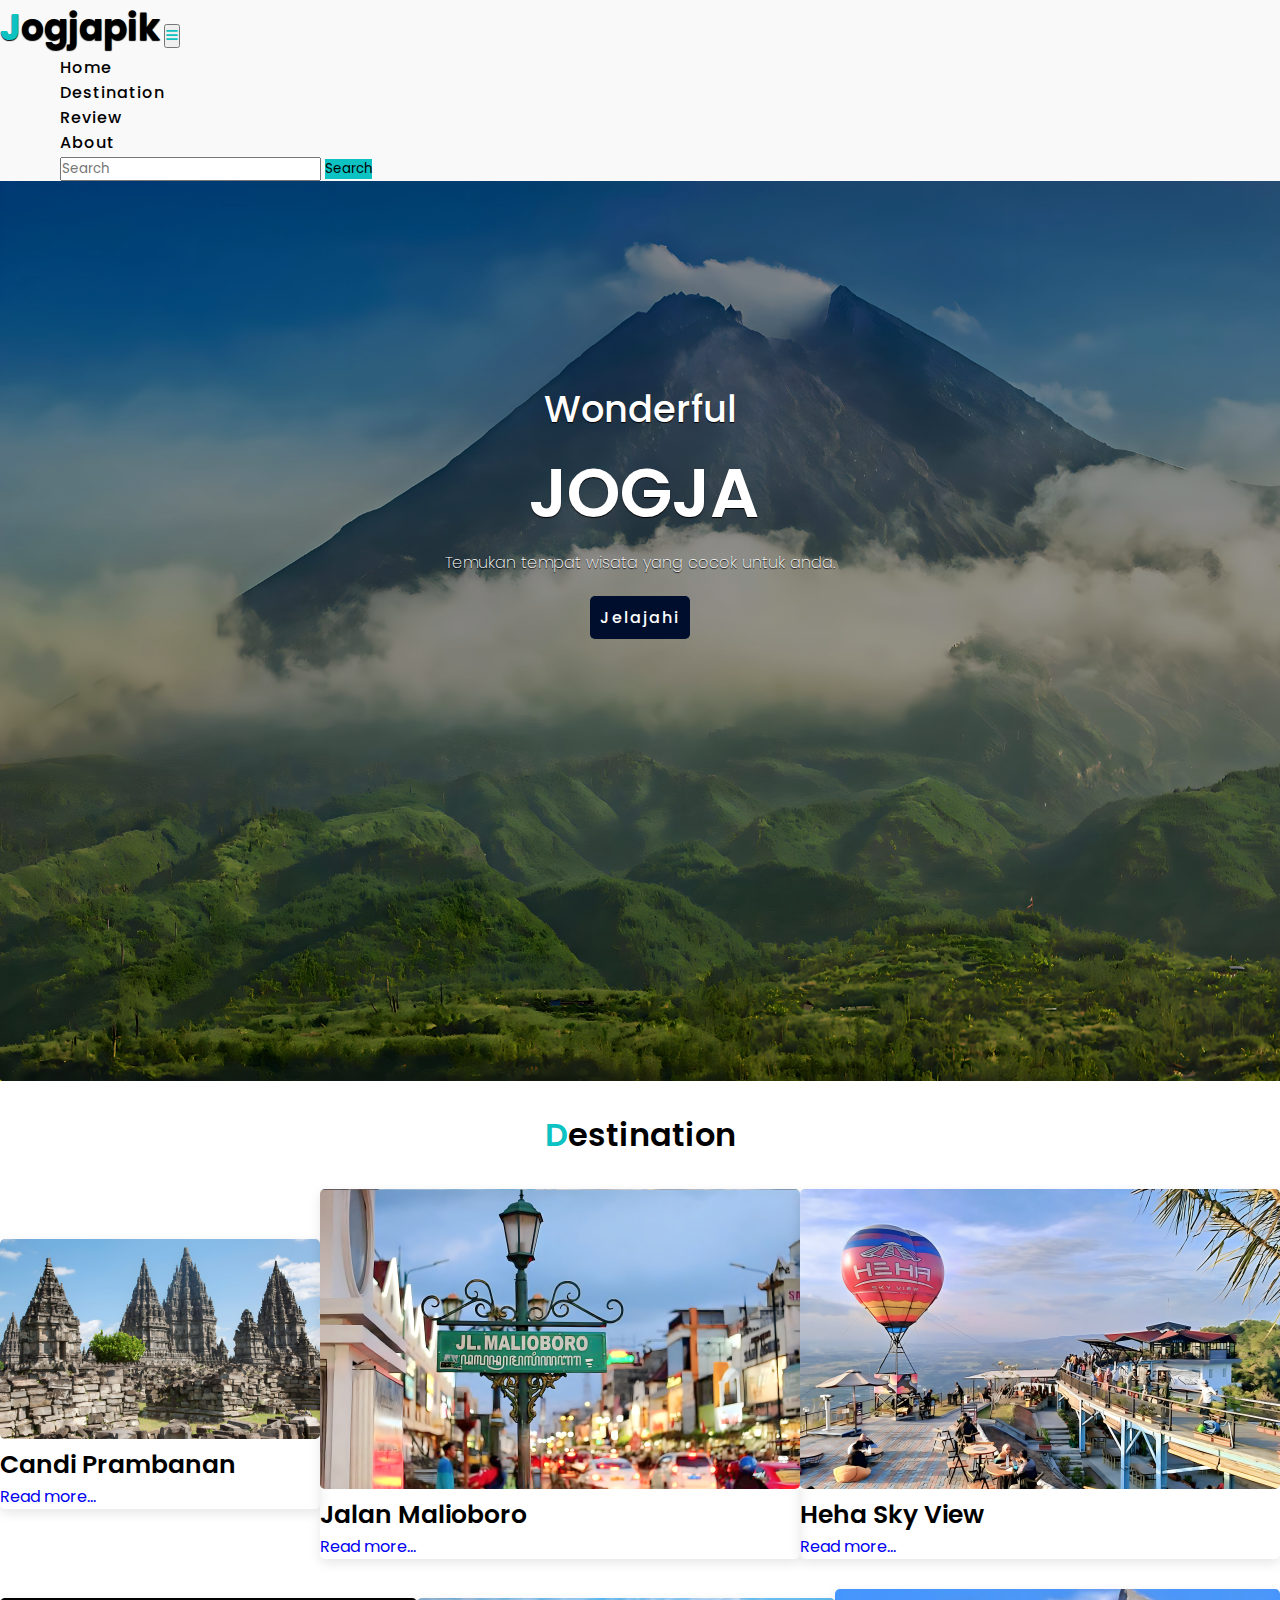
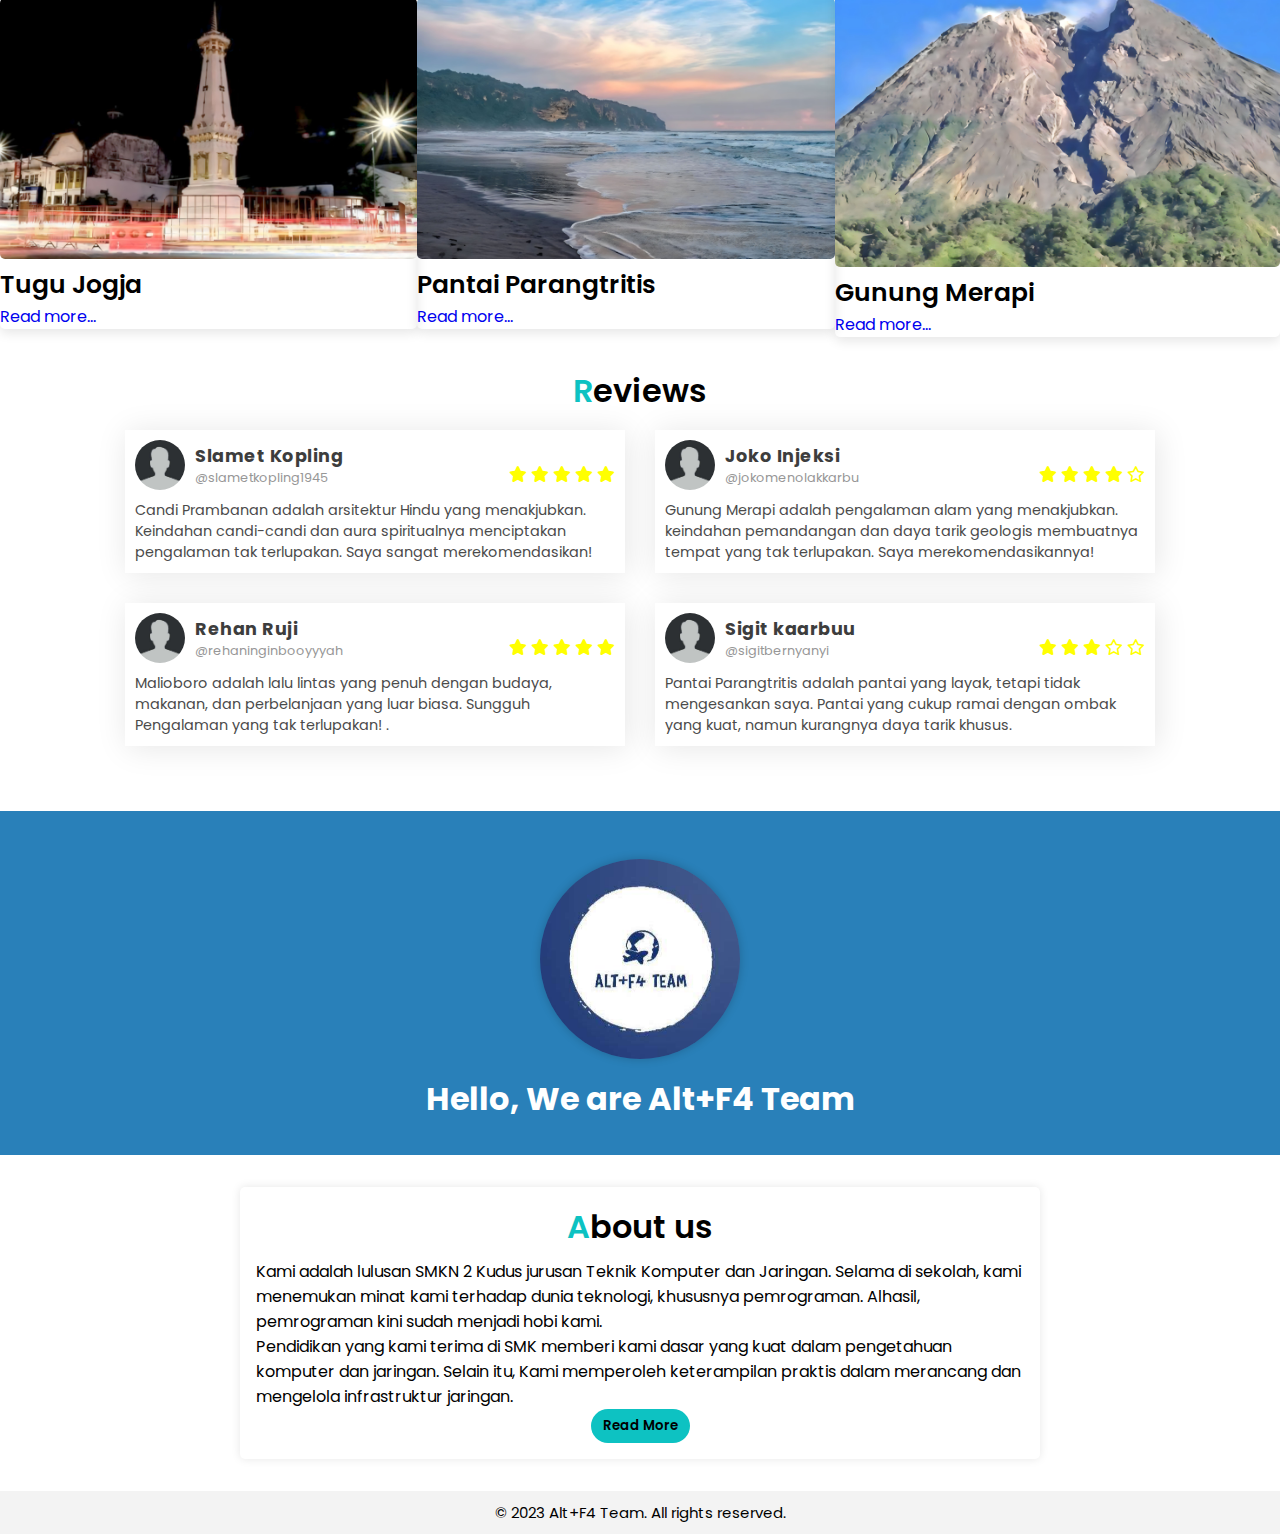
<file: index.html>
<!doctype html>
<html lang="en">

<head>
  <meta charset="utf-8">
  <meta name="viewport" content="width=device-width, initial-scale=1">
  <title>Jogjapik</title>
  <link rel="stylesheet" href="style.css">
  <link href="https://cdn.jsdelivr.net/npm/bootstrap@5.3.0/dist/css/bootstrap.min.css" rel="stylesheet"
    integrity="sha384-9ndCyUaIbzAi2FUVXJi0CjmCapSmO7SnpJef0486qhLnuZ2cdeRhO02iuK6FUUVM" crossorigin="anonymous">
  <link rel="preconnect" href="https://fonts.googleapis.com">
  <link rel="preconnect" href="https://fonts.gstatic.com" crossorigin>
  <link href="https://fonts.googleapis.com/css2?family=Poppins:wght@500&display=swap" rel="stylesheet">
  <link rel="stylesheet" href="https://cdnjs.cloudflare.com/ajax/libs/font-awesome/6.4.0/css/all.min.css">
</head>

<body>

  <nav class="navbar navbar-expand-lg sticky-top shadow-sm" id="navbar">
    <div class="container">
      <a class="navbar-brand" href="#" id="logo"> <span>J</span>ogjapik</a>
      <button class="navbar-toggler" type="button" data-bs-toggle="collapse" data-bs-target="#navbarSupportedContent"
        aria-controls="navbarSupportedContent" aria-expanded="false" aria-label="Toggle navigation">
        <span><i class="fa-solid fa-bars"></i></span>
      </button>
      <div class="collapse navbar-collapse" id="navbarSupportedContent">
        <ul class="navbar-nav me-auto mb-2 lg-0 ">
          <li class="nav-item mx-4">
            <a class="nav-link" href="#">Home</a>
          </li>
          <li class="nav-item mx-4">
            <a class="nav-link" href="#destination">Destination</a>
          </li>
          <li class="nav-item mx-4">
            <a class="nav-link" href="#review">Review</a>
          </li>
          <li class="nav-item mx-4">
            <a class="nav-link" href="#about">About</a>
          </li>
          <form class="d-flex ms-lg-auto mb-2 mb-lg-0" role="search" id="searchForm">
            <input class="form-control me-2" type="search" id="searchInput" placeholder="Search" aria-label="Search">
            <button class="btn btn-outline-success" type="submit">Search</button>
          </form>
      </div>
    </div>
  </nav>

  <div class="home">
    <div class="content">
      <h5 class="awal">Wonderful</h5>
      <h1 class="awal1">JOGJA</h1>
      <p class="awal2">Temukan tempat wisata yang cocok untuk anda.</p>
      <a href="#destination">Jelajahi</a>
    </div>
  </div>

  <section class="destination" id="destination">
    <div class="container">
      <div class="main-txt">
        <h1><span>D</span>estination</h1>
      </div>

      <div class="row" style="margin-top: 30px;">

        <div class="col-md-4 py-3 py-md-0">
          <div class="card">
            <img src="prmbnn.jpg" alt="">
            <div class="card-body">
              <h3>Candi Prambanan</h3>
              <a href="candiprambanan.html">Read more...</a>
            </div>
          </div>
        </div>
        <div class="col-md-4 py-3 py-md-0">
          <div class="card">
            <img src="malioboro.jpg" alt="">
            <div class="card-body">
              <h3>Jalan Malioboro</h3>
              <a href="jalanmalioboro.html">Read more...</a>
            </div>
          </div>
        </div>
        <div class="col-md-4 py-3 py-md-0">
          <div class="card">
            <img src="heha sky view.jpg" alt="">
            <div class="card-body">
              <h3>Heha Sky View</h3>
              <a href="hehaskyview.html">Read more...</a>
            </div>
          </div>
        </div>
      </div>
      <div class="row" style="margin-top: 30px;">

        <div class="col-md-4 py-3 py-md-0">
          <div class="card">
            <img src="tugu jogja.jpg" alt="">
            <div class="card-body">
              <h3>Tugu Jogja</h3>
              <a href="tugujogja.html">Read more...</a>
            </div>
          </div>
        </div>
        <div class="col-md-4 py-3 py-md-0">
          <div class="card">
            <img src="pantai Parangtritis.jpg" alt="">
            <div class="card-body">
              <h3>Pantai Parangtritis</h3>
              <a href="pantaiparangtritis.html">Read more...</a>
            </div>
          </div>
        </div>
        <div class="col-md-4 py-3 py-md-0">
          <div class="card">
            <img src="gunung merapi.jpg" alt="">
            <div class="card-body">
              <h3>Gunung Merapi</h3>
              <a href="gunungmerapi.html">Read more...</a>
            </div>
          </div>
        </div>
      </div>
    </div>
  </section>

  <section id="review">
    <div class="review-heading">
      <h1><span>R</span>eviews</h1>
    </div>

    <div class="row">
      <div class="col-md-5">
        <div class="review-box-container">
          <div class="review-box">
            <div class="box-top">
              <div class="profile">
                <div class="profile-img">
                  <img src="user.jpg" alt="">
                </div>
                <div class="username">
                  <strong>Slamet Kopling</strong>
                  <span>@slametkopling1945</span>
                </div>
              </div>
              <div class="reviews">
                <i class="fas fa-star"></i>
                <i class="fas fa-star"></i>
                <i class="fas fa-star"></i>
                <i class="fas fa-star"></i>
                <i class="fas fa-star"></i>
              </div>
            </div>

            <div class="comments">
              <p>Candi Prambanan adalah arsitektur Hindu yang menakjubkan. Keindahan candi-candi dan aura spiritualnya
                menciptakan pengalaman tak terlupakan. Saya sangat merekomendasikan!</p>
            </div>
          </div>
        </div>
      </div>

      <div class="col-md-5">
        <div class="review-box-container">
          <div class="review-box">
            <div class="box-top">
              <div class="profile">
                <div class="profile-img">
                  <img src="user.jpg" alt="">
                </div>
                <div class="username">
                  <strong>Joko Injeksi</strong>
                  <span>@jokomenolakkarbu</span>
                </div>
              </div>
              <div class="reviews">
                <i class="fas fa-star"></i>
                <i class="fas fa-star"></i>
                <i class="fas fa-star"></i>
                <i class="fas fa-star"></i>
                <i class="far fa-star"></i>
              </div>
            </div>

            <div class="comments">
              <p>Gunung Merapi adalah pengalaman alam yang menakjubkan. keindahan pemandangan dan
                daya tarik geologis membuatnya tempat yang tak terlupakan. Saya merekomendasikannya!</p>
            </div>
          </div>
        </div>
      </div>
    </div>

    <div class="row">
      <div class="col-md-5">
        <div class="review-box-container">
          <div class="review-box">
            <div class="box-top">
              <div class="profile">
                <div class="profile-img">
                  <img src="user.jpg" alt="">
                </div>
                <div class="username">
                  <strong>Rehan Ruji</strong>
                  <span>@rehaninginbooyyyah</span>
                </div>
              </div>
              <div class="reviews">
                <i class="fas fa-star"></i>
                <i class="fas fa-star"></i>
                <i class="fas fa-star"></i>
                <i class="fas fa-star"></i>
                <i class="fas fa-star"></i>
              </div>
            </div>

            <div class="comments">
              <p>Malioboro adalah lalu lintas yang penuh dengan budaya, makanan, dan perbelanjaan yang luar biasa.
                Sungguh Pengalaman yang tak terlupakan! .</p>
            </div>
          </div>
        </div>
      </div>

      <div class="col-md-5">
        <div class="review-box-container">
          <div class="review-box">
            <div class="box-top">
              <div class="profile">
                <div class="profile-img">
                  <img src="user.jpg" alt="">
                </div>
                <div class="username">
                  <strong>Sigit kaarbuu</strong>
                  <span>@sigitbernyanyi</span>
                </div>
              </div>
              <div class="reviews">
                <i class="fas fa-star"></i>
                <i class="fas fa-star"></i>
                <i class="fas fa-star"></i>
                <i class="far fa-star"></i>
                <i class="far fa-star"></i>
              </div>
            </div>

            <div class="comments">
              <p>Pantai Parangtritis adalah pantai yang layak, tetapi tidak mengesankan saya. Pantai yang cukup ramai
                dengan ombak yang kuat, namun kurangnya daya tarik khusus.</p>
            </div>
          </div>
        </div>
      </div>
    </div>
  </section>


  <div class="container-about">
    <div class="headerab">
      <img class="profile-pic" src="pp.jpg" alt="Profile Picture">
      <h1>Hello, We are Alt+F4 Team</h1>
    </div>
    <div class="about-me" id="about">
      <h1><span>A</span>bout us</h1>
      <p>
        Kami adalah lulusan SMKN 2 Kudus jurusan Teknik Komputer dan Jaringan. Selama di sekolah, kami menemukan minat
        kami terhadap dunia teknologi, khususnya pemrograman. Alhasil, pemrograman kini sudah menjadi hobi kami.
      </p>
      <p>
        Pendidikan yang kami terima di SMK memberi kami dasar yang kuat dalam pengetahuan komputer dan jaringan. Selain
        itu, Kami memperoleh keterampilan praktis dalam merancang dan mengelola infrastruktur jaringan.
      </p>
      <p id="more-info" style="display:none;">
        Kami berencana untuk melanjutkan pendidikan ke perguruan tinggi untuk meningkatkan pengetahuan kami tentang
        pemrograman. Pendidikan tinggi memberi kami kesempatan untuk mempelajari topik-topik lanjutan di bidang ini,
        seperti pengembangan perangkat lunak, kecerdasan buatan, dan teknologi web.
      </p>
      <button id="read-more-btn" onclick="toggleReadMore()">Read More</button>
    </div>
  </div>
  <footer>
    <p>&copy; 2023 Alt+F4 Team. All rights reserved.</p>
  </footer>
</body>
<script src="main.js"></script>
<script src="https://cdn.jsdelivr.net/npm/bootstrap@5.3.0/dist/js/bootstrap.bundle.min.js"
  integrity="sha384-geWF76RCwLtnZ8qwWowPQNguL3RmwHVBC9FhGdlKrxdiJJigb/j/68SIy3Te4Bkz" crossorigin="anonymous"></script>

</html>














</body>

</html>
</file>
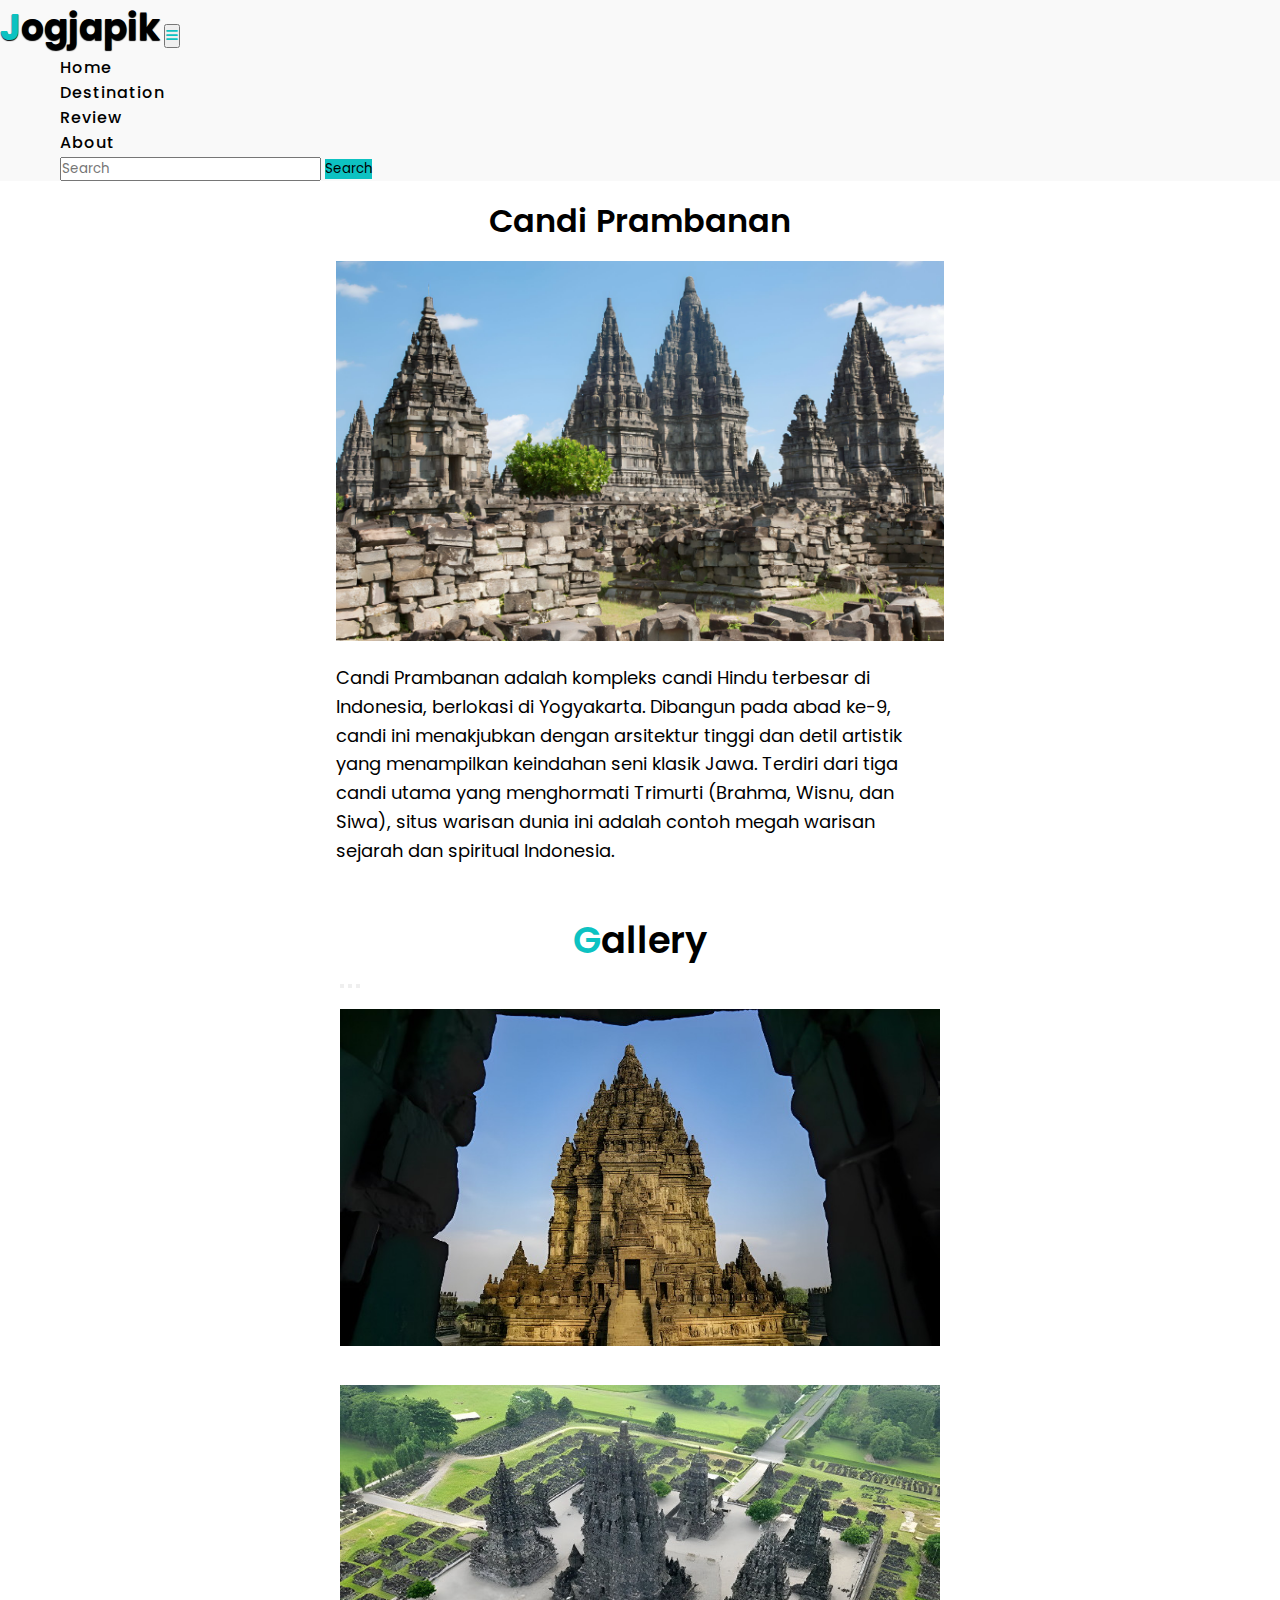
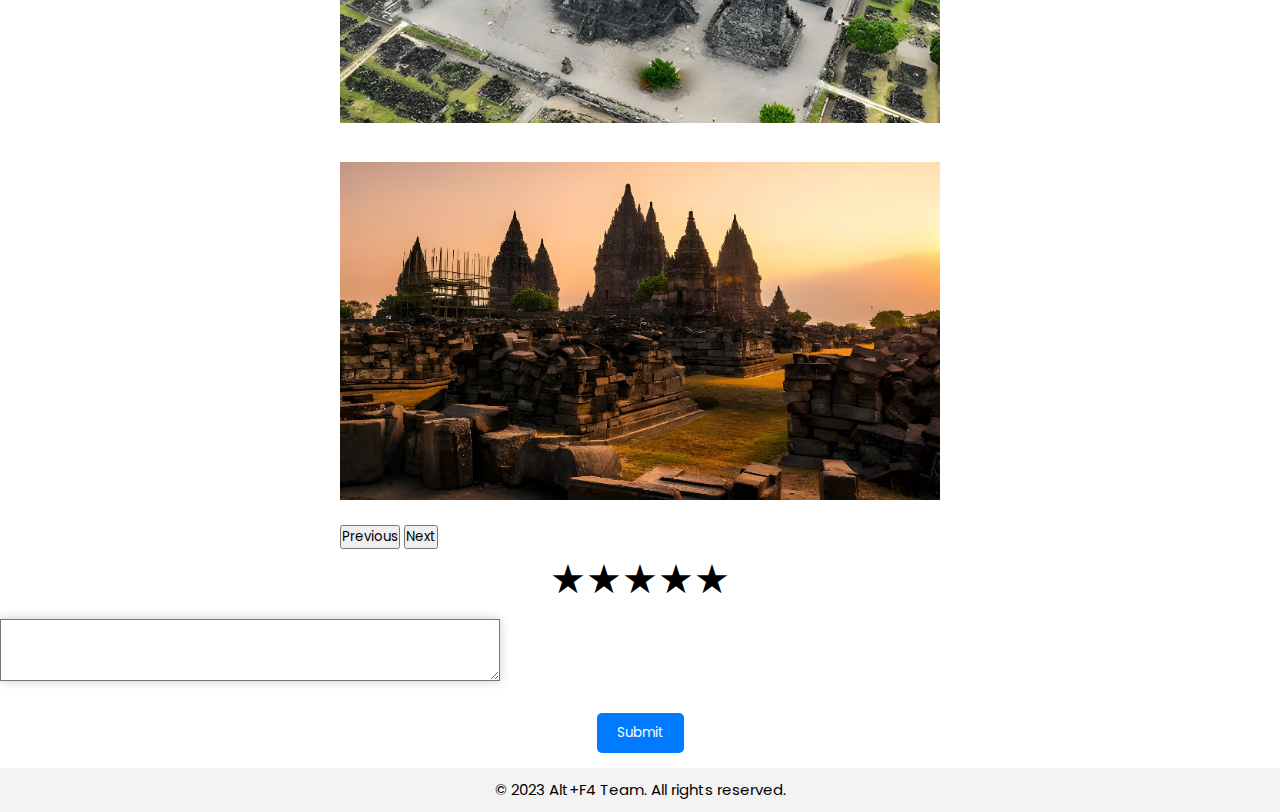
<file: candiprambanan.html>
<!DOCTYPE html>
<html lang="en">

<head>
  <meta charset="UTF-8">
  <meta name="viewport" content="width=device-width, initial-scale=1.0">
  <title>Candi Prambanan</title>
  <link href="https://cdn.jsdelivr.net/npm/bootstrap@5.3.0/dist/css/bootstrap.min.css" rel="stylesheet"
    integrity="sha384-9ndCyUaIbzAi2FUVXJi0CjmCapSmO7SnpJef0486qhLnuZ2cdeRhO02iuK6FUUVM" crossorigin="anonymous">
  <link rel="preconnect" href="https://fonts.googleapis.com">
  <link rel="preconnect" href="https://fonts.gstatic.com" crossorigin>
  <link href="https://fonts.googleapis.com/css2?family=Poppins:wght@500&display=swap" rel="stylesheet">
  <link rel="stylesheet" href="https://cdnjs.cloudflare.com/ajax/libs/font-awesome/6.4.0/css/all.min.css">
  <style>
    * {
      margin: 0;
      padding: 0;
      max-width: 100%;
      box-sizing: border-box;
      text-decoration: none;
      list-style: none;
      scroll-behavior: smooth;
      font-family: 'Poppins', sans-serif;
    }


    #navbar {
      background: #f9f9f9;
    }

    #logo {
      font-size: 36px;
      font-weight: 700;
      color: black;
      text-shadow: 0px 1px 1px black;
      margin-bottom: 5px;
    }

    #logo span {
      color: rgb(13, 194, 194);
    }

    .navbar-toggler span {
      color: rgb(13, 194, 194);
    }

    .navbar-nav {
      margin-left: 15px;
    }

    .nav-item .nav-link {
      font-size: 16px;
      font-weight: 500;
      color: black;
      letter-spacing: 1px;
      border-radius: 3px;
      transition: 0.3 ease;
    }

    .nav-item .nav-link:hover {
      background: rgb(13, 194, 194);
    }

    #navbar form button {
      background: rgb(13, 194, 194);
      color: black;
      border: none;
    }

    .container {
      max-width: 40em;
      margin: 0 auto;
      padding: 1em;
    }

    h1 {
      text-align: center;
      font-size: 2rem;
      font-weight: 600;
    }

    .container span {
      color: rgb(13, 194, 194);
    }

    .main-txt h1 {
      text-align: center;
      margin-top: 30px;
      font-weight: 600;
      font-size: 2.3rem;
    }

    .main-txt span {
      color: rgb(13, 194, 194);
    }

    img {
      max-width: 100%;
      height: auto;
      margin: 1em 0;
    }

    p {
      font-size: 1.125rem;
      line-height: 1.6;
    }

    .rating {
      display: flex;
      justify-content: center;
      font-size: 2.5em;
    }

    .star {
      cursor: pointer;
    }

    .star:hover,
    .star.active {
      color: yellow;
    }

    #carouselExampleIndicators {
      max-width: 600px;
      margin: 0 auto;
    }

    #review-message {
      display: flex;
      justify-content: center;
      font-size: 1.5rem;
    }

    #user-review {
      width: 100%;
      max-width: 500px;
      max-height: 500px;
      margin: 0 auto;
      margin-top: 10px;
      margin-bottom: 15px;
      box-shadow: 0 0 10px rgba(0, 0, 0, 0.2);
    }

    #submit-review {
      display: block;
      margin: 0 auto;
      margin-top: 10px;
      margin-bottom: 15px;
      background-color: #007bff;
      color: #fff;
      border: none;
      border-radius: 5px;
      padding: 10px 20px;
      cursor: pointer;
      transition: background-color 0.3s;
    }

    #submit-review:hover {
      background-color: #0056b3;
    }


    footer {
      display: flex;
      justify-content: center;
      text-align: center;
      padding: 10px;
      background-color: #f3f3f3;
    }

    footer p {
      margin: 0;
      font-size: 15px;
      color: #000;
    }

    @media (min-width:1180px) {
      .navbar-nav {
        margin-left: 60px;
      }
    }
  </style>
</head>

<body>

  <nav class="navbar navbar-expand-lg sticky-top" id="navbar">
    <div class="container-md">
      <a class="navbar-brand" href="#" id="logo"> <span>J</span>ogjapik</a>
      <button class="navbar-toggler" type="button" data-bs-toggle="collapse" data-bs-target="#navbarSupportedContent"
        aria-controls="navbarSupportedContent" aria-expanded="false" aria-label="Toggle navigation">
        <span><i class="fa-solid fa-bars"></i></span>
      </button>
      <div class="collapse navbar-collapse" id="navbarSupportedContent">
        <ul class="navbar-nav me-auto mb-2 lg-0">
          <li class="nav-item mx-4">
            <a class="nav-link" href="index.html">Home</a>
          </li>
          <li class="nav-item mx-4">
            <a class="nav-link" href="index.html#destination">Destination</a>
          </li>
          <li class="nav-item mx-4">
            <a class="nav-link" href="index.html#review">Review</a>
          </li>
          <li class="nav-item mx-4">
            <a class="nav-link" href="index.html#about">About</a>
          </li>
          <form class="d-flex ms-lg-auto mb-2 mb-lg-0" role="search" id="searchForm">
            <input class="form-control me-2" type="search" id="searchInput" placeholder="Search" aria-label="Search">
            <button class="btn btn-outline-success" type="submit">Search</button>
          </form>
      </div>
    </div>
  </nav>

  <div class="container">
    <h1>Candi Prambanan</h1>
    <img src="prmbnn.jpg" alt="">
    <p>
      Candi Prambanan adalah kompleks candi Hindu terbesar di Indonesia, berlokasi di Yogyakarta. Dibangun pada abad
      ke-9, candi ini menakjubkan dengan arsitektur tinggi dan detil artistik yang menampilkan keindahan seni klasik
      Jawa. Terdiri dari tiga candi utama yang menghormati Trimurti (Brahma, Wisnu, dan Siwa), situs warisan dunia ini
      adalah contoh megah warisan sejarah dan spiritual Indonesia.
    </p>
  </div>

  <div class="container-carousel">
    <div class="main-txt">
      <h1><span>G</span>allery</h1>
    </div>
    <div id="carouselExampleIndicators" class="carousel slide mx-auto" data-bs-ride="true">
      <div class="carousel-indicators">
        <button type="button" data-bs-target="#carouselExampleIndicators" data-bs-slide-to="0" class="active"
          aria-current="true" aria-label="Slide 1"></button>
        <button type="button" data-bs-target="#carouselExampleIndicators" data-bs-slide-to="1"
          aria-label="Slide 2"></button>
        <button type="button" data-bs-target="#carouselExampleIndicators" data-bs-slide-to="2"
          aria-label="Slide 3"></button>
      </div>
      <div class="carousel-inner">
        <div class="carousel-item active">
          <img src="prambanangaleri3.jpg" class="d-block w-100" alt="...">
        </div>
        <div class="carousel-item">
          <img src="prambanangaleri1.jpg" class="d-block w-100" alt="...">
        </div>
        <div class="carousel-item">
          <img src="prambanangaleri2.jpg" class="d-block w-100" alt="...">
        </div>
      </div>
      <button class="carousel-control-prev" type="button" data-bs-target="#carouselExampleIndicators"
        data-bs-slide="prev">
        <span class="carousel-control-prev-icon" aria-hidden="true"></span>
        <span class="visually-hidden">Previous</span>
      </button>
      <button class="carousel-control-next" type="button" data-bs-target="#carouselExampleIndicators"
        data-bs-slide="next">
        <span class="carousel-control-next-icon" aria-hidden="true"></span>
        <span class="visually-hidden">Next</span>
      </button>
    </div>
  </div>


  <div class="rating">
    <span class="star" data-value="1">&#9733;</span>
    <span class="star" data-value="2">&#9733;</span>
    <span class="star" data-value="3">&#9733;</span>
    <span class="star" data-value="4">&#9733;</span>
    <span class="star" data-value="5">&#9733;</span>
  </div>

  <div class="form-group">
    <textarea class="form-control" id="user-review" rows="3"></textarea>
    <button class="btn btn-primary" id="submit-review">Submit</button>
  </div>


  <footer>
    <p>&copy; 2023 Alt+F4 Team. All rights reserved.</p>
  </footer>




</body>
<script>
  const stars = document.querySelectorAll(".star");
  const reviewMessage = document.getElementById("review-message");

  stars.forEach((star) => {
    star.addEventListener("click", () => {
      const rating = parseInt(star.getAttribute("data-value"));
      highlightStars(rating);
      showReviewMessage(rating);
    });
  });

  function highlightStars(selectedRating) {
    stars.forEach((star) => {
      const rating = parseInt(star.getAttribute("data-value"));
      if (rating <= selectedRating) {
        star.classList.add("active");
      } else {
        star.classList.remove("active");
      }
    });
  }

</script>
<script src="main.js"></script>
<script src="https://cdn.jsdelivr.net/npm/bootstrap@5.3.0/dist/js/bootstrap.bundle.min.js"
  integrity="sha384-geWF76RCwLtnZ8qwWowPQNguL3RmwHVBC9FhGdlKrxdiJJigb/j/68SIy3Te4Bkz" crossorigin="anonymous"></script>

</html>
</file>
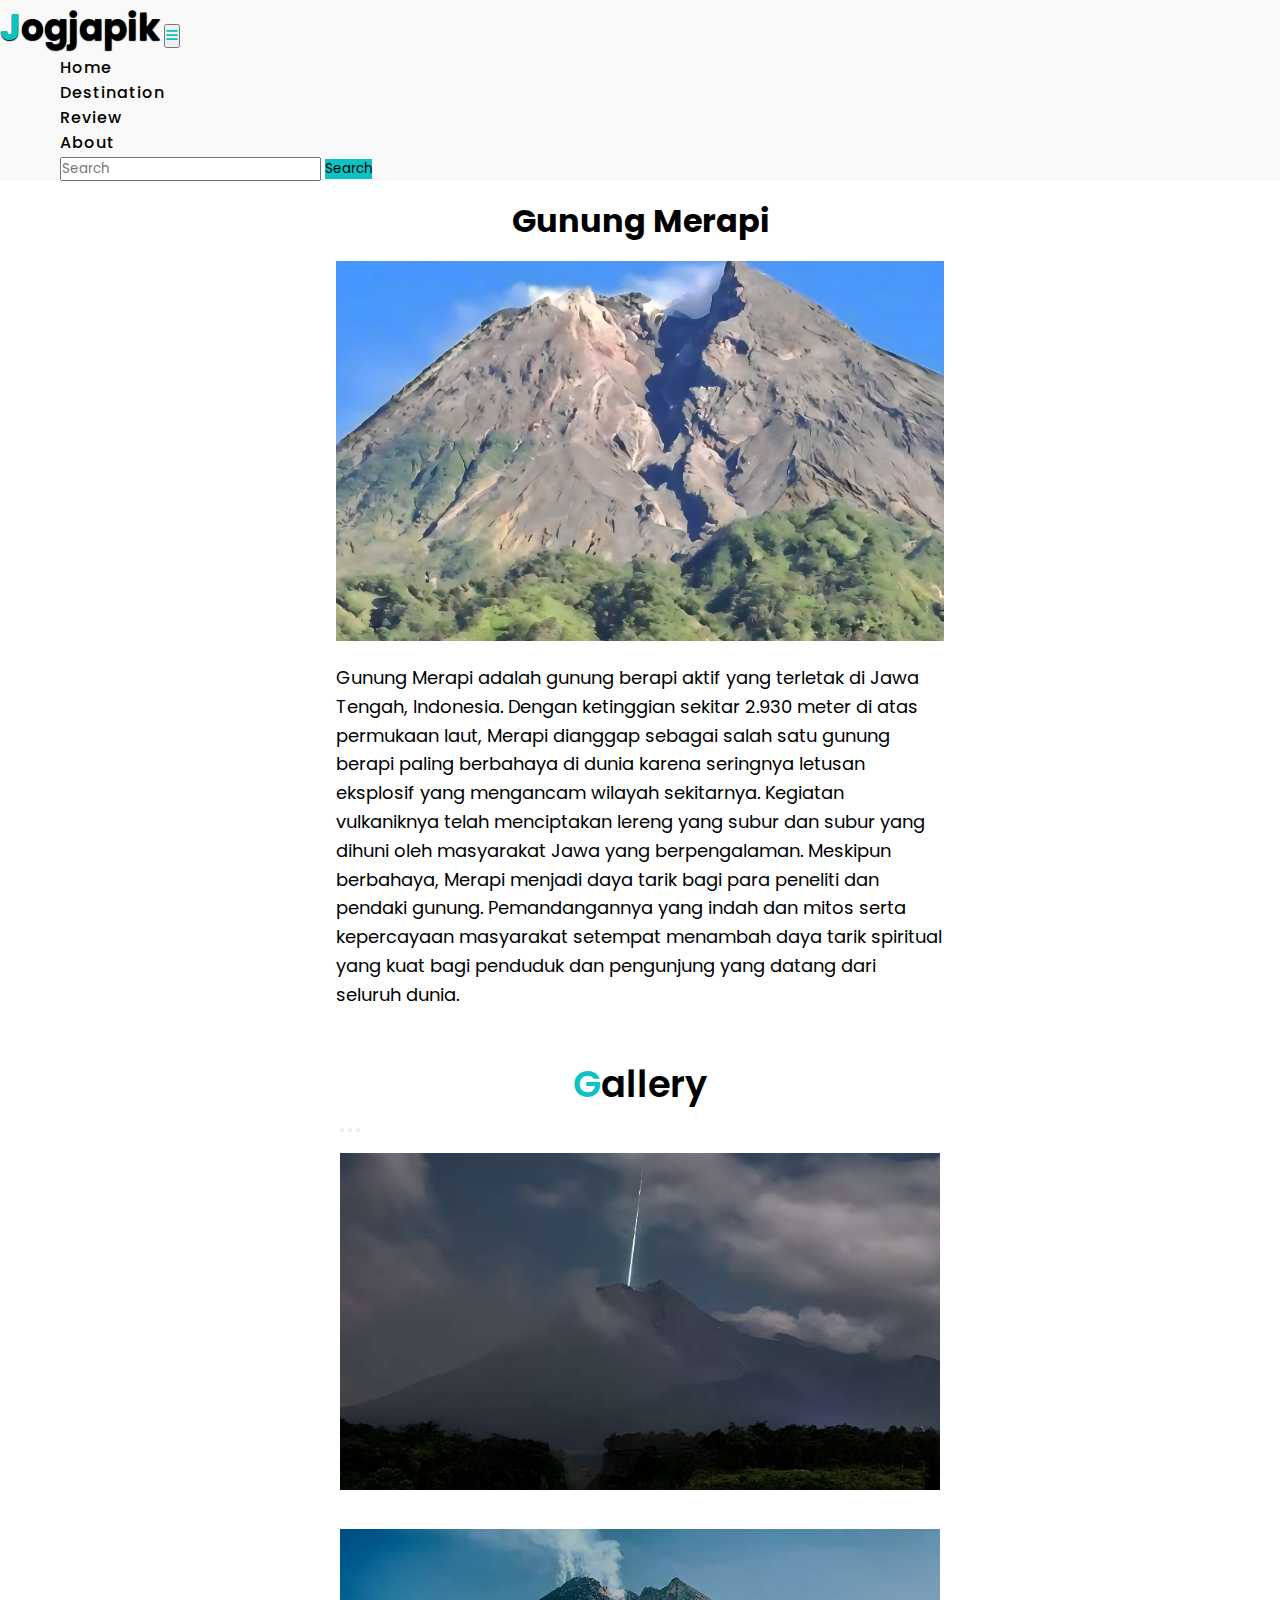
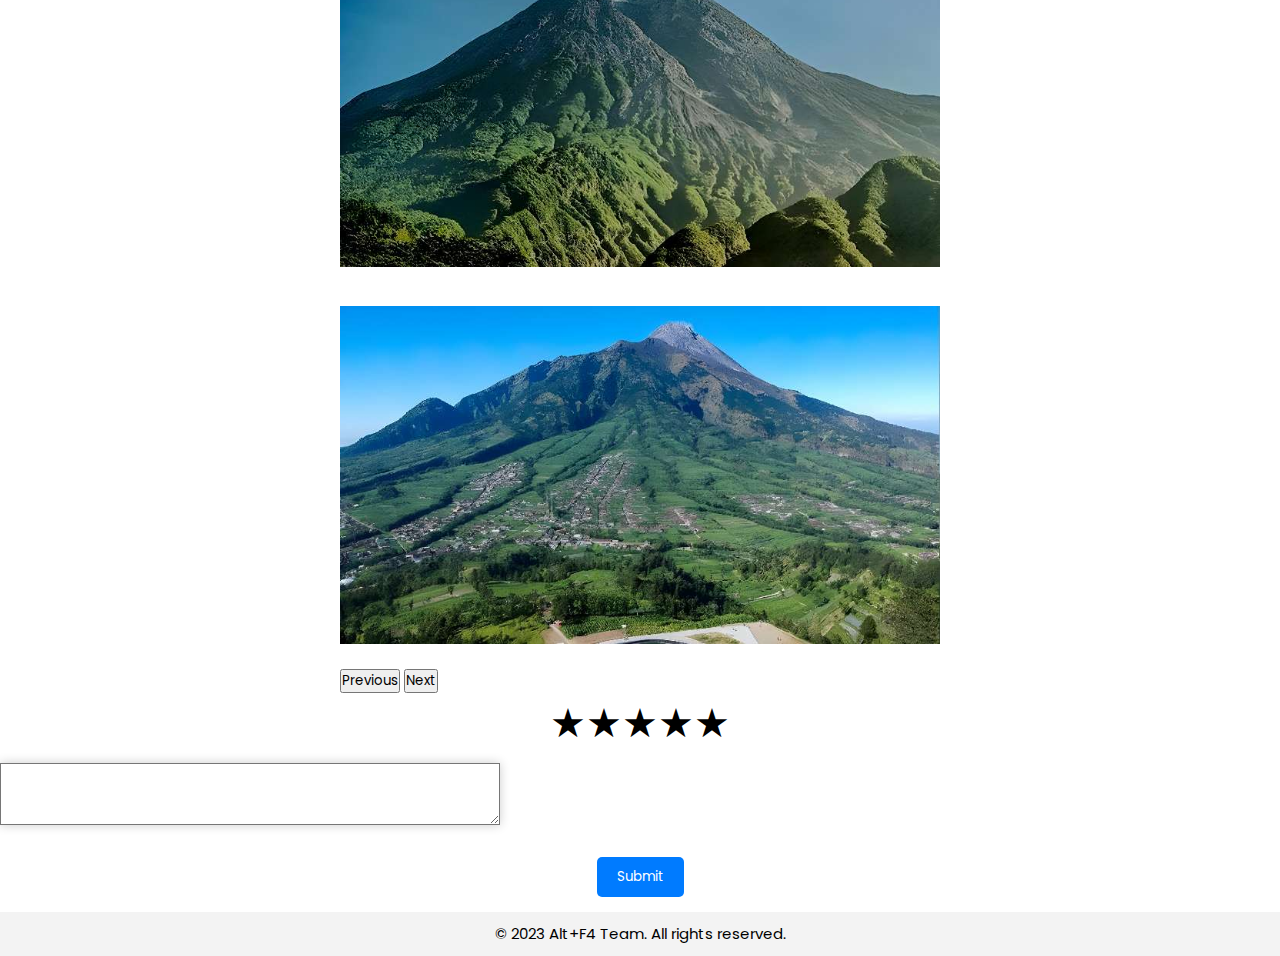
<file: gunungmerapi.html>
<!DOCTYPE html>
<html lang="en">

<head>
  <meta charset="UTF-8">
  <meta name="viewport" content="width=device-width, initial-scale=1.0">
  <title>Gunung Merapi</title>
  <link href="https://cdn.jsdelivr.net/npm/bootstrap@5.3.0/dist/css/bootstrap.min.css" rel="stylesheet"
    integrity="sha384-9ndCyUaIbzAi2FUVXJi0CjmCapSmO7SnpJef0486qhLnuZ2cdeRhO02iuK6FUUVM" crossorigin="anonymous">
  <link rel="preconnect" href="https://fonts.googleapis.com">
  <link rel="preconnect" href="https://fonts.gstatic.com" crossorigin>
  <link href="https://fonts.googleapis.com/css2?family=Poppins:wght@500&display=swap" rel="stylesheet">
  <link rel="stylesheet" href="https://cdnjs.cloudflare.com/ajax/libs/font-awesome/6.4.0/css/all.min.css">
  <style>
    * {
      margin: 0;
      padding: 0;
      max-width: 100%;
      box-sizing: border-box;
      text-decoration: none;
      list-style: none;
      scroll-behavior: smooth;
      font-family: 'Poppins', sans-serif;
    }


    #navbar {
      background: #f9f9f9;
    }

    #logo {
      font-size: 36px;
      font-weight: 700;
      color: black;
      text-shadow: 0px 1px 1px black;
      margin-bottom: 5px;
    }

    #logo span {
      color: rgb(13, 194, 194);
    }

    .navbar-toggler span {
      color: rgb(13, 194, 194);
    }

    .navbar-nav {
      margin-left: 15px;
    }

    .nav-item .nav-link {
      font-size: 16px;
      font-weight: 500;
      color: black;
      letter-spacing: 1px;
      border-radius: 3px;
      transition: 0.3 ease;
    }

    .nav-item .nav-link:hover {
      background: rgb(13, 194, 194);
    }

    #navbar form button {
      background: rgb(13, 194, 194);
      color: black;
      border: none;
    }

    .container {
      max-width: 40em;
      margin: 0 auto;
      padding: 1em;
    }

    h1 {
      display: flex;
      text-align: center;
      justify-content: center;
      font-weight: bold;
      font-size: 2rem;
    }

    .container span {
      color: rgb(13, 194, 194);
    }

    .main-txt h1 {
      text-align: center;
      margin-top: 30px;
      font-weight: 600;
      font-size: 2.3rem;
    }

    .main-txt span {
      color: rgb(13, 194, 194);
    }

    img {
      max-width: 100%;
      height: auto;
      margin: 1em 0;
    }

    p {
      font-size: 1.125rem;
      line-height: 1.6;
    }

    .rating {
      display: flex;
      justify-content: center;
      font-size: 2.5em;
    }

    .star {
      cursor: pointer;
    }

    .star:hover,
    .star.active {
      color: yellow;
    }

    #carouselExampleIndicators {
      max-width: 600px;
      margin: 0 auto;
    }

    #review-message {
      display: flex;
      justify-content: center;
      font-size: 1.5rem;
    }

    #user-review {
      width: 100%;
      max-width: 500px;
      max-height: 500px;
      margin: 0 auto;
      margin-top: 10px;
      margin-bottom: 15px;
      box-shadow: 0 0 10px rgba(0, 0, 0, 0.2);
    }

    #submit-review {
      display: block;
      margin: 0 auto;
      margin-top: 10px;
      margin-bottom: 15px;
      background-color: #007bff;
      color: #fff;
      border: none;
      border-radius: 5px;
      padding: 10px 20px;
      cursor: pointer;
      transition: background-color 0.3s;
    }

    #submit-review:hover {
      background-color: #0056b3;
    }

    footer {
      display: flex;
      justify-content: center;
      text-align: center;
      padding: 10px;
      background-color: #f3f3f3;
    }

    footer p {
      margin: 0;
      font-size: 15px;
      color: #000;
    }

    @media (min-width:1180px) {
      .navbar-nav {
        margin-left: 60px;
      }
    }
  </style>
</head>

<body>

  <nav class="navbar navbar-expand-lg sticky-top" id="navbar">
    <div class="container-md">
      <a class="navbar-brand" href="#" id="logo"> <span>J</span>ogjapik</a>
      <button class="navbar-toggler" type="button" data-bs-toggle="collapse" data-bs-target="#navbarSupportedContent"
        aria-controls="navbarSupportedContent" aria-expanded="false" aria-label="Toggle navigation">
        <span><i class="fa-solid fa-bars"></i></span>
      </button>
      <div class="collapse navbar-collapse" id="navbarSupportedContent">
        <ul class="navbar-nav me-auto mb-2 lg-0">
          <li class="nav-item mx-4">
            <a class="nav-link" href="index.html">Home</a>
          </li>
          <li class="nav-item mx-4">
            <a class="nav-link" href="index.html#destination">Destination</a>
          </li>
          <li class="nav-item mx-4">
            <a class="nav-link" href="index.html#review">Review</a>
          </li>
          <li class="nav-item mx-4">
            <a class="nav-link" href="index.html#about">About</a>
          </li>
          <form class="d-flex ms-lg-auto mb-2 mb-lg-0" role="search" id="searchForm">
            <input class="form-control me-2" type="search" id="searchInput" placeholder="Search" aria-label="Search">
            <button class="btn btn-outline-success" type="submit">Search</button>
          </form>
      </div>
    </div>
  </nav>

  <div class="container">
    <h1>Gunung Merapi</h1>
    <img src="gunung merapi.jpg" alt="">
    <p>
      Gunung Merapi adalah gunung berapi aktif yang terletak di Jawa Tengah, Indonesia. Dengan ketinggian sekitar 2.930
      meter di atas permukaan laut, Merapi dianggap sebagai salah satu gunung berapi paling berbahaya di dunia karena
      seringnya letusan eksplosif yang mengancam wilayah sekitarnya. Kegiatan vulkaniknya telah menciptakan lereng yang
      subur dan subur yang dihuni oleh masyarakat Jawa yang berpengalaman. Meskipun berbahaya, Merapi menjadi daya tarik
      bagi para peneliti dan pendaki gunung. Pemandangannya yang indah dan mitos serta kepercayaan masyarakat setempat
      menambah daya tarik spiritual yang kuat bagi penduduk dan pengunjung yang datang dari seluruh dunia.
    </p>
  </div>

  <div class="container-carousel">
    <div class="main-txt">
      <h1><span>G</span>allery</h1>
    </div>
    <div id="carouselExampleIndicators" class="carousel slide mx-auto" data-bs-ride="true">
      <div class="carousel-indicators">
        <button type="button" data-bs-target="#carouselExampleIndicators" data-bs-slide-to="0" class="active"
          aria-current="true" aria-label="Slide 1"></button>
        <button type="button" data-bs-target="#carouselExampleIndicators" data-bs-slide-to="1"
          aria-label="Slide 2"></button>
        <button type="button" data-bs-target="#carouselExampleIndicators" data-bs-slide-to="2"
          aria-label="Slide 3"></button>
      </div>
      <div class="carousel-inner">
        <div class="carousel-item active">
          <img src="merapigaleri3.jpg" class="d-block w-100" alt="...">
        </div>
        <div class="carousel-item">
          <img src="merapigaleri1.jpg" class="d-block w-100" alt="...">
        </div>
        <div class="carousel-item">
          <img src="merapigaleri2.jpg" class="d-block w-100" alt="...">
        </div>
      </div>
      <button class="carousel-control-prev" type="button" data-bs-target="#carouselExampleIndicators"
        data-bs-slide="prev">
        <span class="carousel-control-prev-icon" aria-hidden="true"></span>
        <span class="visually-hidden">Previous</span>
      </button>
      <button class="carousel-control-next" type="button" data-bs-target="#carouselExampleIndicators"
        data-bs-slide="next">
        <span class="carousel-control-next-icon" aria-hidden="true"></span>
        <span class="visually-hidden">Next</span>
      </button>
    </div>
  </div>

  <div class="rating">
    <span class="star" data-value="1">&#9733;</span>
    <span class="star" data-value="2">&#9733;</span>
    <span class="star" data-value="3">&#9733;</span>
    <span class="star" data-value="4">&#9733;</span>
    <span class="star" data-value="5">&#9733;</span>
  </div>

  <div class="form-group">
    <textarea class="form-control" id="user-review" rows="3"></textarea>
    <button class="btn btn-primary" id="submit-review">Submit</button>
  </div>
  <footer>
    <p>&copy; 2023 Alt+F4 Team. All rights reserved.</p>
  </footer>




</body>
<script>
  const stars = document.querySelectorAll(".star");
  const reviewMessage = document.getElementById("review-message");

  stars.forEach((star) => {
    star.addEventListener("click", () => {
      const rating = parseInt(star.getAttribute("data-value"));
      highlightStars(rating);
      showReviewMessage(rating);
    });
  });

  function highlightStars(selectedRating) {
    stars.forEach((star) => {
      const rating = parseInt(star.getAttribute("data-value"));
      if (rating <= selectedRating) {
        star.classList.add("active");
      } else {
        star.classList.remove("active");
      }
    });
  }

  function showReviewMessage(rating) {
    let message = "";
    switch (rating) {
      case 1:
        message = "Sangat kecewa";
        break;
      case 2:
        message = "Kecewa";
        break;
      case 3:
        message = "Netral";
        break;
      case 4:
        message = "Bagus";
        break;
      case 5:
        message = "Sangat bagus";
        break;
      default:
    }
    reviewMessage.textContent = message;
  }


</script>
<script src="main.js"></script>
<script src="https://cdn.jsdelivr.net/npm/bootstrap@5.3.0/dist/js/bootstrap.bundle.min.js"
  integrity="sha384-geWF76RCwLtnZ8qwWowPQNguL3RmwHVBC9FhGdlKrxdiJJigb/j/68SIy3Te4Bkz" crossorigin="anonymous"></script>

</html>
</file>
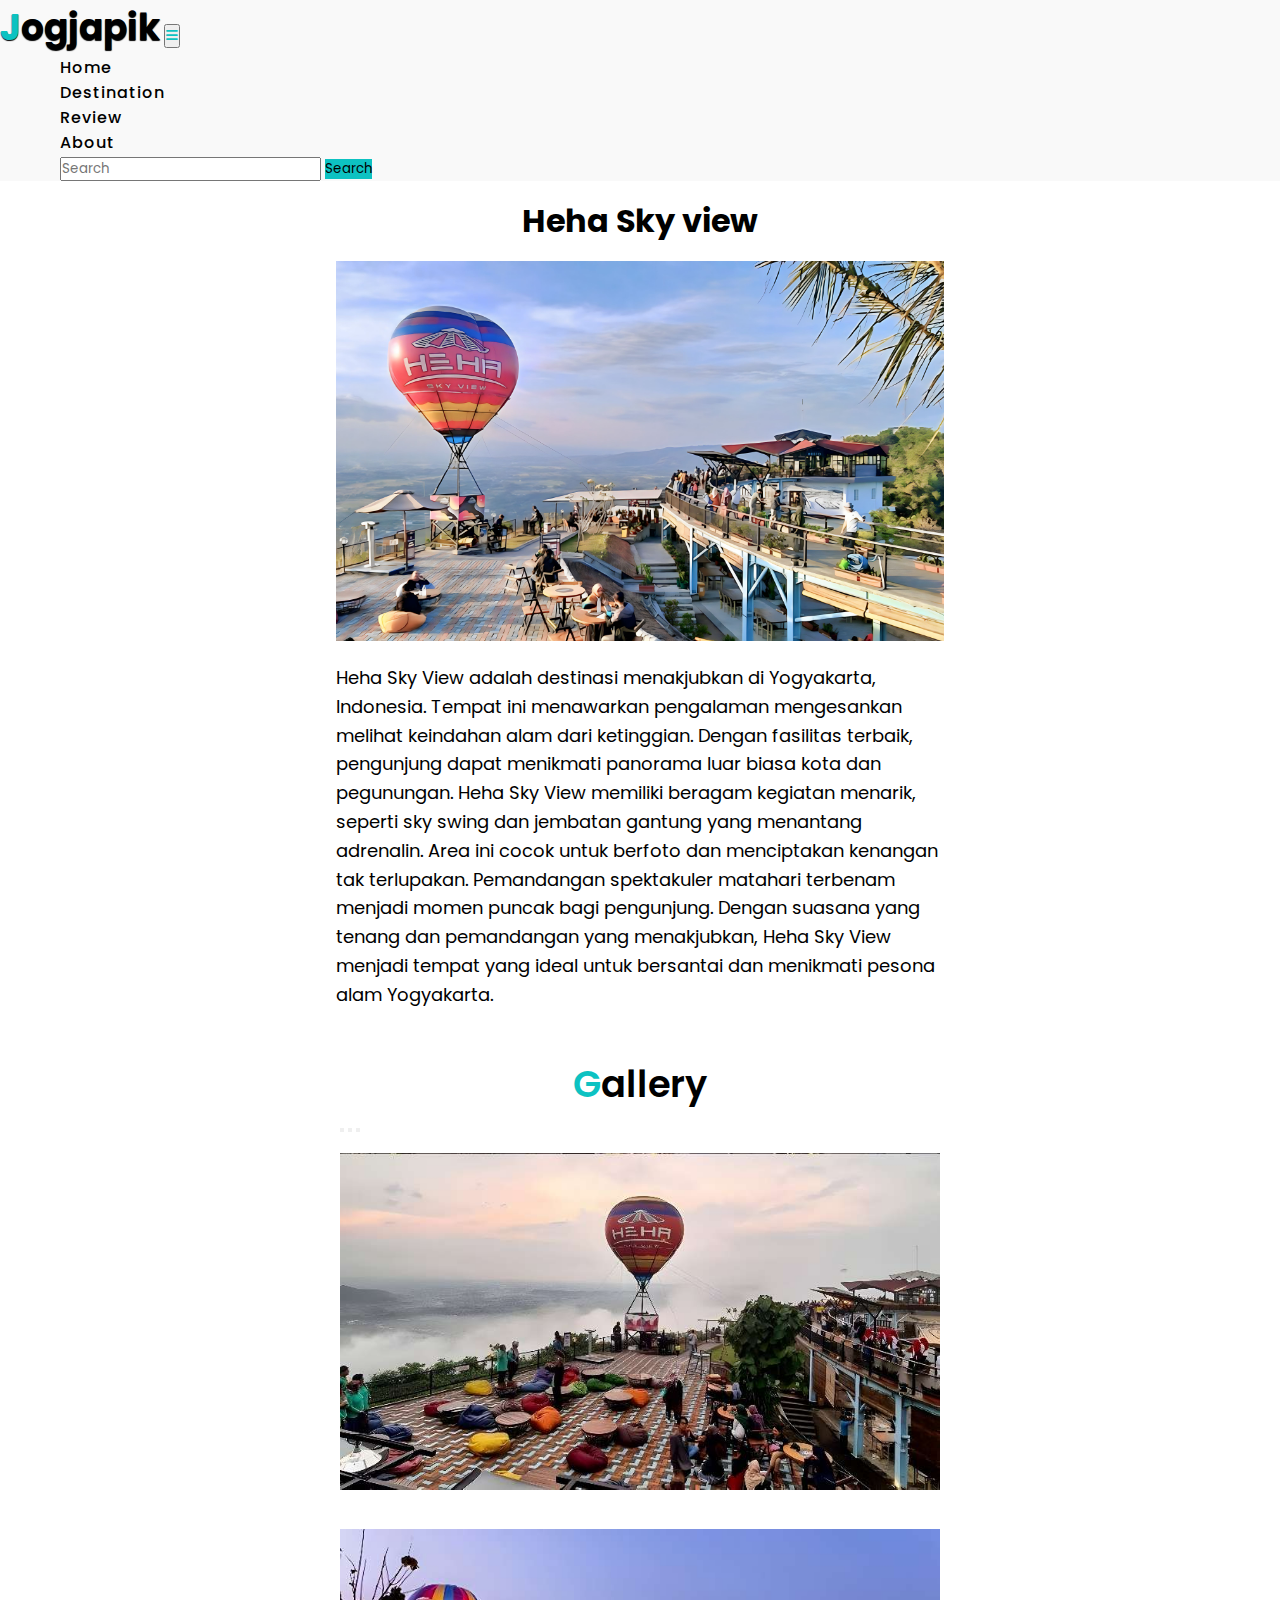
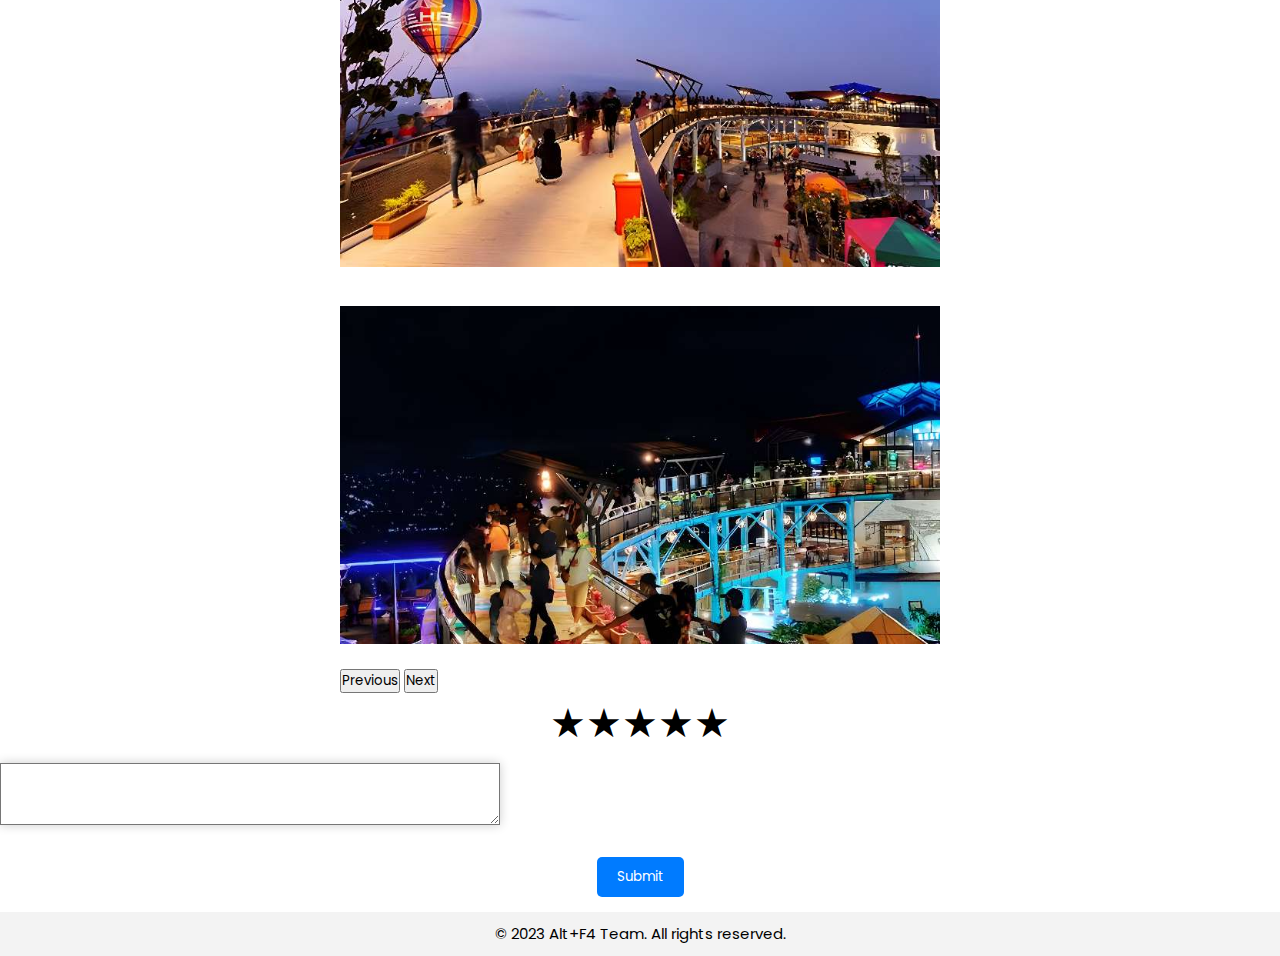
<file: hehaskyview.html>
<!DOCTYPE html>
<html lang="en">

<head>
  <meta charset="UTF-8">
  <meta name="viewport" content="width=device-width, initial-scale=1.0">
  <title>Heha Sky View</title>
  <link href="https://cdn.jsdelivr.net/npm/bootstrap@5.3.0/dist/css/bootstrap.min.css" rel="stylesheet"
    integrity="sha384-9ndCyUaIbzAi2FUVXJi0CjmCapSmO7SnpJef0486qhLnuZ2cdeRhO02iuK6FUUVM" crossorigin="anonymous">
  <link rel="preconnect" href="https://fonts.googleapis.com">
  <link rel="preconnect" href="https://fonts.gstatic.com" crossorigin>
  <link href="https://fonts.googleapis.com/css2?family=Poppins:wght@500&display=swap" rel="stylesheet">
  <link rel="stylesheet" href="https://cdnjs.cloudflare.com/ajax/libs/font-awesome/6.4.0/css/all.min.css">
  <style>
    * {
      margin: 0;
      padding: 0;
      max-width: 100%;
      box-sizing: border-box;
      text-decoration: none;
      list-style: none;
      scroll-behavior: smooth;
      font-family: 'Poppins', sans-serif;
    }


    #navbar {
      background: #f9f9f9;
    }

    #logo {
      font-size: 36px;
      font-weight: 700;
      color: black;
      text-shadow: 0px 1px 1px black;
      margin-bottom: 5px;
    }

    #logo span {
      color: rgb(13, 194, 194);
    }

    .navbar-toggler span {
      color: rgb(13, 194, 194);
    }

    .navbar-nav {
      margin-left: 15px;
    }

    .nav-item .nav-link {
      font-size: 16px;
      font-weight: 500;
      color: black;
      letter-spacing: 1px;
      border-radius: 3px;
      transition: 0.3 ease;
    }

    .nav-item .nav-link:hover {
      background: rgb(13, 194, 194);
    }

    #navbar form button {
      background: rgb(13, 194, 194);
      color: black;
      border: none;
    }

    .container {
      max-width: 40em;
      margin: 0 auto;
      padding: 1em;
    }

    h1 {
      display: flex;
      text-align: center;
      justify-content: center;
      font-weight: bold;
      font-size: 2rem;
    }

    .container span {
      color: rgb(13, 194, 194);
    }

    .main-txt h1 {
      text-align: center;
      margin-top: 30px;
      font-weight: 600;
      font-size: 2.3rem;
    }

    .main-txt span {
      color: rgb(13, 194, 194);
    }

    img {
      max-width: 100%;
      height: auto;
      margin: 1em 0;
    }

    p {
      font-size: 1.125rem;
      line-height: 1.6;
    }

    .rating {
      display: flex;
      justify-content: center;
      font-size: 2.5em;
    }

    .star {
      cursor: pointer;
    }

    .star:hover,
    .star.active {
      color: yellow;
    }

    #carouselExampleIndicators {
      max-width: 600px;
      margin: 0 auto;
    }


    #review-message {
      display: flex;
      justify-content: center;
      font-size: 1.5rem;
    }

    #user-review {
      width: 100%;
      max-width: 500px;
      max-height: 500px;
      margin: 0 auto;
      margin-top: 10px;
      margin-bottom: 15px;
      box-shadow: 0 0 10px rgba(0, 0, 0, 0.2);
    }

    #submit-review {
      display: block;
      margin: 0 auto;
      margin-top: 10px;
      margin-bottom: 15px;
      background-color: #007bff;
      color: #fff;
      border: none;
      border-radius: 5px;
      padding: 10px 20px;
      cursor: pointer;
      transition: background-color 0.3s;
    }

    #submit-review:hover {
      background-color: #0056b3;
    }

    footer {
      display: flex;
      justify-content: center;
      text-align: center;
      padding: 10px;
      background-color: #f3f3f3;
    }

    footer p {
      margin: 0;
      font-size: 15px;
      color: #000;
    }

    @media (min-width:1180px) {
      .navbar-nav {
        margin-left: 60px;
      }
    }
  </style>
</head>

<body>

  <nav class="navbar navbar-expand-lg sticky-top" id="navbar">
    <div class="container-md">
      <a class="navbar-brand" href="#" id="logo"> <span>J</span>ogjapik</a>
      <button class="navbar-toggler" type="button" data-bs-toggle="collapse" data-bs-target="#navbarSupportedContent"
        aria-controls="navbarSupportedContent" aria-expanded="false" aria-label="Toggle navigation">
        <span><i class="fa-solid fa-bars"></i></span>
      </button>
      <div class="collapse navbar-collapse" id="navbarSupportedContent">
        <ul class="navbar-nav me-auto mb-2 lg-0">
          <li class="nav-item mx-4">
            <a class="nav-link" href="index.html">Home</a>
          </li>
          <li class="nav-item mx-4">
            <a class="nav-link" href="index.html#destination">Destination</a>
          </li>
          <li class="nav-item mx-4">
            <a class="nav-link" href="index.html#review">Review</a>
          </li>
          <li class="nav-item mx-4">
            <a class="nav-link" href="index.html#about">About</a>
          </li>
          <form class="d-flex ms-lg-auto mb-2 mb-lg-0" role="search" id="searchForm">
            <input class="form-control me-2" type="search" id="searchInput" placeholder="Search" aria-label="Search">
            <button class="btn btn-outline-success" type="submit">Search</button>
          </form>
      </div>
    </div>
  </nav>

  <div class="container">
    <h1>Heha Sky view
    </h1>
    <img src="heha sky view.jpg" alt="">
    <p>
      Heha Sky View adalah destinasi menakjubkan di Yogyakarta, Indonesia. Tempat ini menawarkan pengalaman mengesankan
      melihat keindahan alam dari ketinggian. Dengan fasilitas terbaik, pengunjung dapat menikmati panorama luar biasa
      kota dan pegunungan. Heha Sky View memiliki beragam kegiatan menarik, seperti sky swing dan jembatan gantung yang
      menantang adrenalin. Area ini cocok untuk berfoto dan menciptakan kenangan tak terlupakan. Pemandangan spektakuler
      matahari terbenam menjadi momen puncak bagi pengunjung. Dengan suasana yang tenang dan pemandangan yang
      menakjubkan, Heha Sky View menjadi tempat yang ideal untuk bersantai dan menikmati pesona alam Yogyakarta.
    </p>
  </div>

  <div class="container-carousel">
    <div class="main-txt">
      <h1><span>G</span>allery</h1>
    </div>
    <div id="carouselExampleIndicators" class="carousel slide mx-auto" data-bs-ride="true">
      <div class="carousel-indicators">
        <button type="button" data-bs-target="#carouselExampleIndicators" data-bs-slide-to="0" class="active"
          aria-current="true" aria-label="Slide 1"></button>
        <button type="button" data-bs-target="#carouselExampleIndicators" data-bs-slide-to="1"
          aria-label="Slide 2"></button>
        <button type="button" data-bs-target="#carouselExampleIndicators" data-bs-slide-to="2"
          aria-label="Slide 3"></button>
      </div>
      <div class="carousel-inner">
        <div class="carousel-item active">
          <img src="heha1.jpg" class="d-block w-100" alt="...">
        </div>
        <div class="carousel-item">
          <img src="heha2.jpg" class="d-block w-100" alt="...">
        </div>
        <div class="carousel-item">
          <img src="heha3.jpg" class="d-block w-100" alt="...">
        </div>
      </div>
      <button class="carousel-control-prev" type="button" data-bs-target="#carouselExampleIndicators"
        data-bs-slide="prev">
        <span class="carousel-control-prev-icon" aria-hidden="true"></span>
        <span class="visually-hidden">Previous</span>
      </button>
      <button class="carousel-control-next" type="button" data-bs-target="#carouselExampleIndicators"
        data-bs-slide="next">
        <span class="carousel-control-next-icon" aria-hidden="true"></span>
        <span class="visually-hidden">Next</span>
      </button>
    </div>
  </div>

  <div class="rating">
    <span class="star" data-value="1">&#9733;</span>
    <span class="star" data-value="2">&#9733;</span>
    <span class="star" data-value="3">&#9733;</span>
    <span class="star" data-value="4">&#9733;</span>
    <span class="star" data-value="5">&#9733;</span>
  </div>

  <div class="form-group">
    <textarea class="form-control" id="user-review" rows="3"></textarea>
    <button class="btn btn-primary" id="submit-review">Submit</button>
  </div>
  <footer>
    <p>&copy; 2023 Alt+F4 Team. All rights reserved.</p>
  </footer>




</body>
<script>
  const stars = document.querySelectorAll(".star");
  const reviewMessage = document.getElementById("review-message");

  stars.forEach((star) => {
    star.addEventListener("click", () => {
      const rating = parseInt(star.getAttribute("data-value"));
      highlightStars(rating);
      showReviewMessage(rating);
    });
  });

  function highlightStars(selectedRating) {
    stars.forEach((star) => {
      const rating = parseInt(star.getAttribute("data-value"));
      if (rating <= selectedRating) {
        star.classList.add("active");
      } else {
        star.classList.remove("active");
      }
    });
  }

  function showReviewMessage(rating) {
    let message = "";
    switch (rating) {
      case 1:
        message = "Sangat kecewa";
        break;
      case 2:
        message = "Kecewa";
        break;
      case 3:
        message = "Netral";
        break;
      case 4:
        message = "Bagus";
        break;
      case 5:
        message = "Sangat bagus";
        break;
      default:
        message = "Silakan pilih rating dari 1 hingga 5.";
    }
    reviewMessage.textContent = message;
  }


</script>
<script src="main.js"></script>
<script src="https://cdn.jsdelivr.net/npm/bootstrap@5.3.0/dist/js/bootstrap.bundle.min.js"
  integrity="sha384-geWF76RCwLtnZ8qwWowPQNguL3RmwHVBC9FhGdlKrxdiJJigb/j/68SIy3Te4Bkz" crossorigin="anonymous"></script>

</html>
</file>
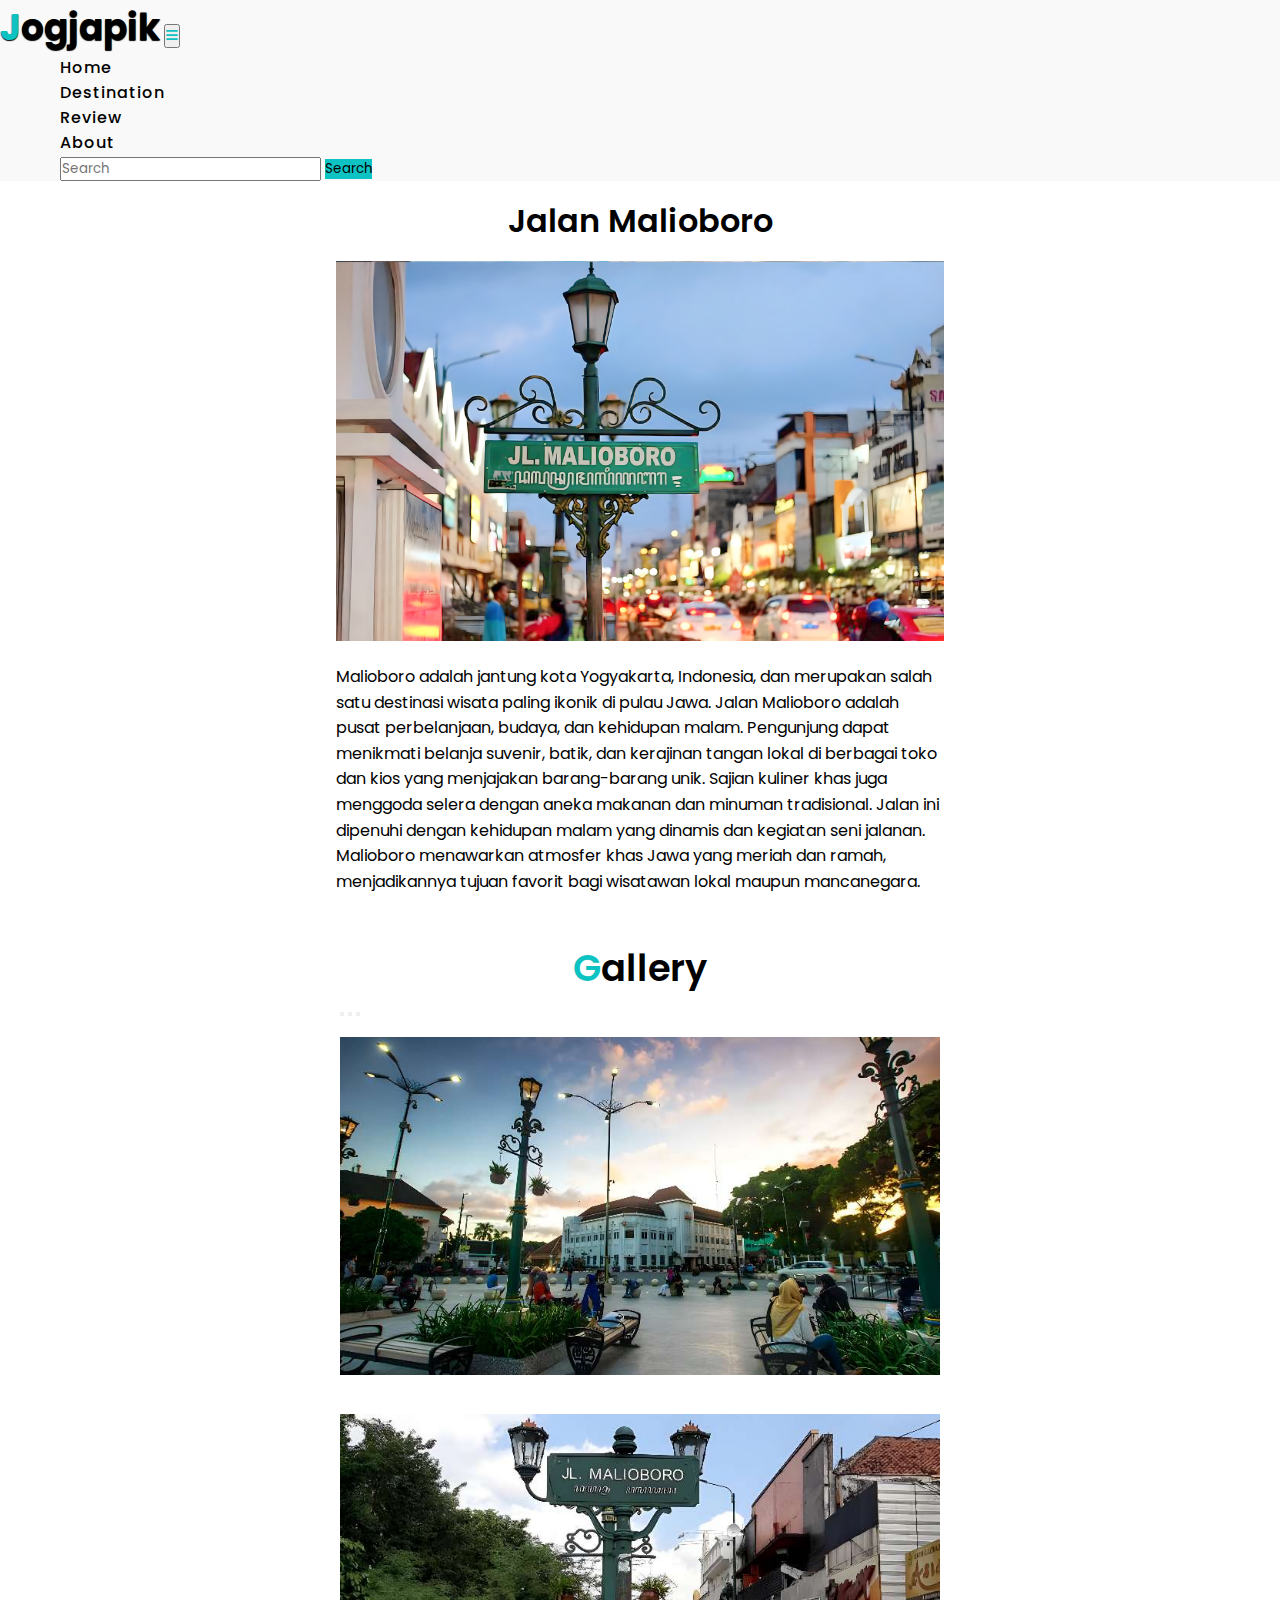
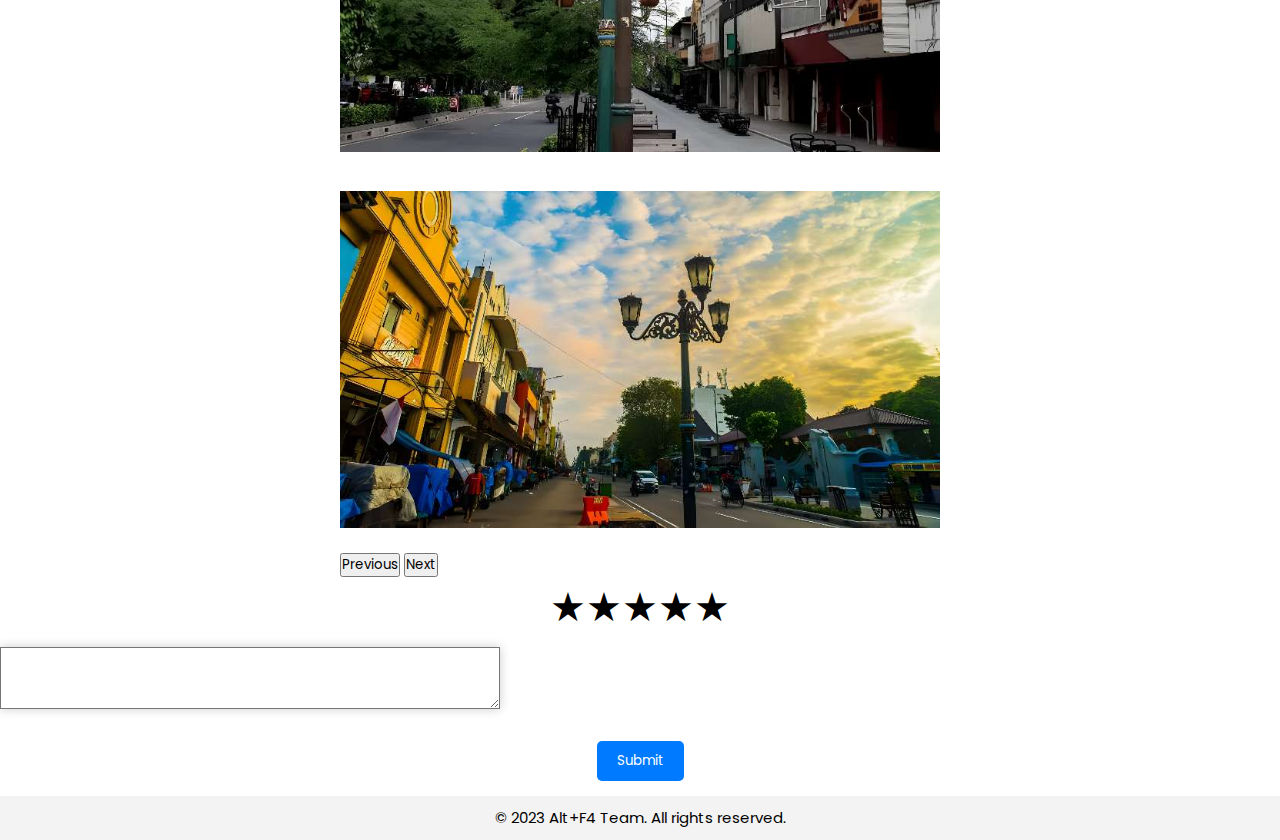
<file: jalanmalioboro.html>
<!DOCTYPE html>
<html lang="en">

<head>
  <meta charset="UTF-8">
  <meta name="viewport" content="width=device-width, initial-scale=1.0">
  <title>Jalan Malioboro</title>
  <link href="https://cdn.jsdelivr.net/npm/bootstrap@5.3.0/dist/css/bootstrap.min.css" rel="stylesheet"
    integrity="sha384-9ndCyUaIbzAi2FUVXJi0CjmCapSmO7SnpJef0486qhLnuZ2cdeRhO02iuK6FUUVM" crossorigin="anonymous">
  <link rel="preconnect" href="https://fonts.googleapis.com">
  <link rel="preconnect" href="https://fonts.gstatic.com" crossorigin>
  <link href="https://fonts.googleapis.com/css2?family=Poppins:wght@500&display=swap" rel="stylesheet">
  <link rel="stylesheet" href="https://cdnjs.cloudflare.com/ajax/libs/font-awesome/6.4.0/css/all.min.css">
  <style>
    * {
      margin: 0;
      padding: 0;
      max-width: 100%;
      box-sizing: border-box;
      text-decoration: none;
      list-style: none;
      scroll-behavior: smooth;
      font-family: 'Poppins', sans-serif;
    }


    #navbar {
      background: #f9f9f9;
    }

    #logo {
      font-size: 36px;
      font-weight: 700;
      color: black;
      text-shadow: 0px 1px 1px black;
      margin-bottom: 5px;
    }

    #logo span {
      color: rgb(13, 194, 194);
    }

    .navbar-toggler span {
      color: rgb(13, 194, 194);
    }

    .navbar-nav {
      margin-left: 15px;
    }

    .nav-item .nav-link {
      font-size: 16px;
      font-weight: 500;
      color: black;
      letter-spacing: 1px;
      border-radius: 3px;
      transition: 0.3 ease;
    }

    .nav-item .nav-link:hover {
      background: rgb(13, 194, 194);
    }

    #navbar form button {
      background: rgb(13, 194, 194);
      color: black;
      border: none;
    }

    .container {
      max-width: 40em;
      margin: 0 auto;
      padding: 1em;
    }

    h1 {
      text-align: center;
      font-size: 2rem;
      font-weight: 600;
    }

    .container span {
      color: rgb(13, 194, 194);
    }

    .main-txt h1 {
      text-align: center;
      margin-top: 30px;
      font-weight: 600;
      font-size: 2.3rem;
    }

    .main-txt span {
      color: rgb(13, 194, 194);
    }

    img {
      max-width: 100%;
      height: auto;
      margin: 1em 0;
    }


    p {
      font-size: 1rem;
      line-height: 1.6;
    }

    #carouselExampleIndicators {
      max-width: 600px;
      margin: 0 auto;
    }

    .rating {
      display: flex;
      justify-content: center;
      font-size: 2.5em;
    }

    .star {
      cursor: pointer;
    }

    .star:hover,
    .star.active {
      color: yellow;
    }

    #review-message {
      display: flex;
      justify-content: center;
      font-size: 1.5rem;
    }

    #user-review {
      width: 100%;
      max-width: 500px;
      max-height: 500px;
      margin: 0 auto;
      margin-top: 10px;
      margin-bottom: 15px;
      box-shadow: 0 0 10px rgba(0, 0, 0, 0.2);
    }

    #submit-review {
      display: block;
      margin: 0 auto;
      margin-top: 10px;
      margin-bottom: 15px;
      background-color: #007bff;
      color: #fff;
      border: none;
      border-radius: 5px;
      padding: 10px 20px;
      cursor: pointer;
      transition: background-color 0.3s;
    }

    #submit-review:hover {
      background-color: #0056b3;
    }

    footer {
      display: flex;
      justify-content: center;
      text-align: center;
      padding: 10px;
      background-color: #f3f3f3;
    }

    footer p {
      margin: 0;
      font-size: 15px;
      color: #000;
    }

    @media (min-width:1180px) {
      .navbar-nav {
        margin-left: 60px;
      }
    }
  </style>
</head>

<body>

  <nav class="navbar navbar-expand-lg sticky-top" id="navbar">
    <div class="container-md">
      <a class="navbar-brand" href="#" id="logo"> <span>J</span>ogjapik</a>
      <button class="navbar-toggler" type="button" data-bs-toggle="collapse" data-bs-target="#navbarSupportedContent"
        aria-controls="navbarSupportedContent" aria-expanded="false" aria-label="Toggle navigation">
        <span><i class="fa-solid fa-bars"></i></span>
      </button>
      <div class="collapse navbar-collapse" id="navbarSupportedContent">
        <ul class="navbar-nav me-auto mb-2 lg-0">
          <li class="nav-item mx-4">
            <a class="nav-link" href="index.html">Home</a>
          </li>
          <li class="nav-item mx-4">
            <a class="nav-link" href="index.html#destination">Destination</a>
          </li>
          <li class="nav-item mx-4">
            <a class="nav-link" href="index.html#review">Review</a>
          </li>
          <li class="nav-item mx-4">
            <a class="nav-link" href="index.html#about">About</a>
          </li>
          <form class="d-flex ms-lg-auto mb-2 mb-lg-0" role="search" id="searchForm">
            <input class="form-control me-2" type="search" id="searchInput" placeholder="Search" aria-label="Search">
            <button class="btn btn-outline-success" type="submit">Search</button>
          </form>
      </div>
    </div>
  </nav>

  <div class="container">
    <h1>Jalan Malioboro</h1>
    <img src="malioboro.jpg" alt="">
    <p>
      Malioboro adalah jantung kota Yogyakarta, Indonesia, dan merupakan salah satu destinasi wisata paling ikonik di
      pulau Jawa. Jalan Malioboro adalah pusat perbelanjaan, budaya, dan kehidupan malam. Pengunjung dapat menikmati
      belanja suvenir, batik, dan kerajinan tangan lokal di berbagai toko dan kios yang menjajakan barang-barang unik.
      Sajian kuliner khas juga menggoda selera dengan aneka makanan dan minuman tradisional. Jalan ini dipenuhi dengan
      kehidupan malam yang dinamis dan kegiatan seni jalanan. Malioboro menawarkan atmosfer khas Jawa yang meriah dan
      ramah, menjadikannya tujuan favorit bagi wisatawan lokal maupun mancanegara.
    </p>
  </div>

  <div class="container-carousel">
    <div class="main-txt">
      <h1><span>G</span>allery</h1>
    </div>
    <div id="carouselExampleIndicators" class="carousel slide mx-auto" data-bs-ride="true">
      <div class="carousel-indicators">
        <button type="button" data-bs-target="#carouselExampleIndicators" data-bs-slide-to="0" class="active"
          aria-current="true" aria-label="Slide 1"></button>
        <button type="button" data-bs-target="#carouselExampleIndicators" data-bs-slide-to="1"
          aria-label="Slide 2"></button>
        <button type="button" data-bs-target="#carouselExampleIndicators" data-bs-slide-to="2"
          aria-label="Slide 3"></button>
      </div>
      <div class="carousel-inner">
        <div class="carousel-item active">
          <img src="malioborogaleri1.jpg" class="d-block w-100" alt="...">
        </div>
        <div class="carousel-item">
          <img src="malioborogaleri3.jpg" class="d-block w-100" alt="...">
        </div>
        <div class="carousel-item">
          <img src="malioborogaleri2.jpg" class="d-block w-100" alt="...">
        </div>
      </div>
      <button class="carousel-control-prev" type="button" data-bs-target="#carouselExampleIndicators"
        data-bs-slide="prev">
        <span class="carousel-control-prev-icon" aria-hidden="true"></span>
        <span class="visually-hidden">Previous</span>
      </button>
      <button class="carousel-control-next" type="button" data-bs-target="#carouselExampleIndicators"
        data-bs-slide="next">
        <span class="carousel-control-next-icon" aria-hidden="true"></span>
        <span class="visually-hidden">Next</span>
      </button>
    </div>
  </div>

  <div class="rating">
    <span class="star" data-value="1">&#9733;</span>
    <span class="star" data-value="2">&#9733;</span>
    <span class="star" data-value="3">&#9733;</span>
    <span class="star" data-value="4">&#9733;</span>
    <span class="star" data-value="5">&#9733;</span>
  </div>

  <div class="form-group">
    <textarea class="form-control" id="user-review" rows="3"></textarea>
    <button class="btn btn-primary" id="submit-review">Submit</button>
  </div>

  <footer>
    <p>&copy; 2023 Alt+F4 Team. All rights reserved.</p>
  </footer>




</body>
<script>
  const stars = document.querySelectorAll(".star");
  const reviewMessage = document.getElementById("review-message");

  stars.forEach((star) => {
    star.addEventListener("click", () => {
      const rating = parseInt(star.getAttribute("data-value"));
      highlightStars(rating);
      showReviewMessage(rating);
    });
  });

  function highlightStars(selectedRating) {
    stars.forEach((star) => {
      const rating = parseInt(star.getAttribute("data-value"));
      if (rating <= selectedRating) {
        star.classList.add("active");
      } else {
        star.classList.remove("active");
      }
    });
  }

  function showReviewMessage(rating) {
    let message = "";
    switch (rating) {
      case 1:
        message = "Sangat kecewa";
        break;
      case 2:
        message = "Kecewa";
        break;
      case 3:
        message = "Netral";
        break;
      case 4:
        message = "Bagus";
        break;
      case 5:
        message = "Sangat bagus";
        break;
    }
    reviewMessage.textContent = message;
  }


</script>
<script src="main.js"></script>
<script src="https://cdn.jsdelivr.net/npm/bootstrap@5.3.0/dist/js/bootstrap.bundle.min.js"
  integrity="sha384-geWF76RCwLtnZ8qwWowPQNguL3RmwHVBC9FhGdlKrxdiJJigb/j/68SIy3Te4Bkz" crossorigin="anonymous"></script>

</html>
</file>
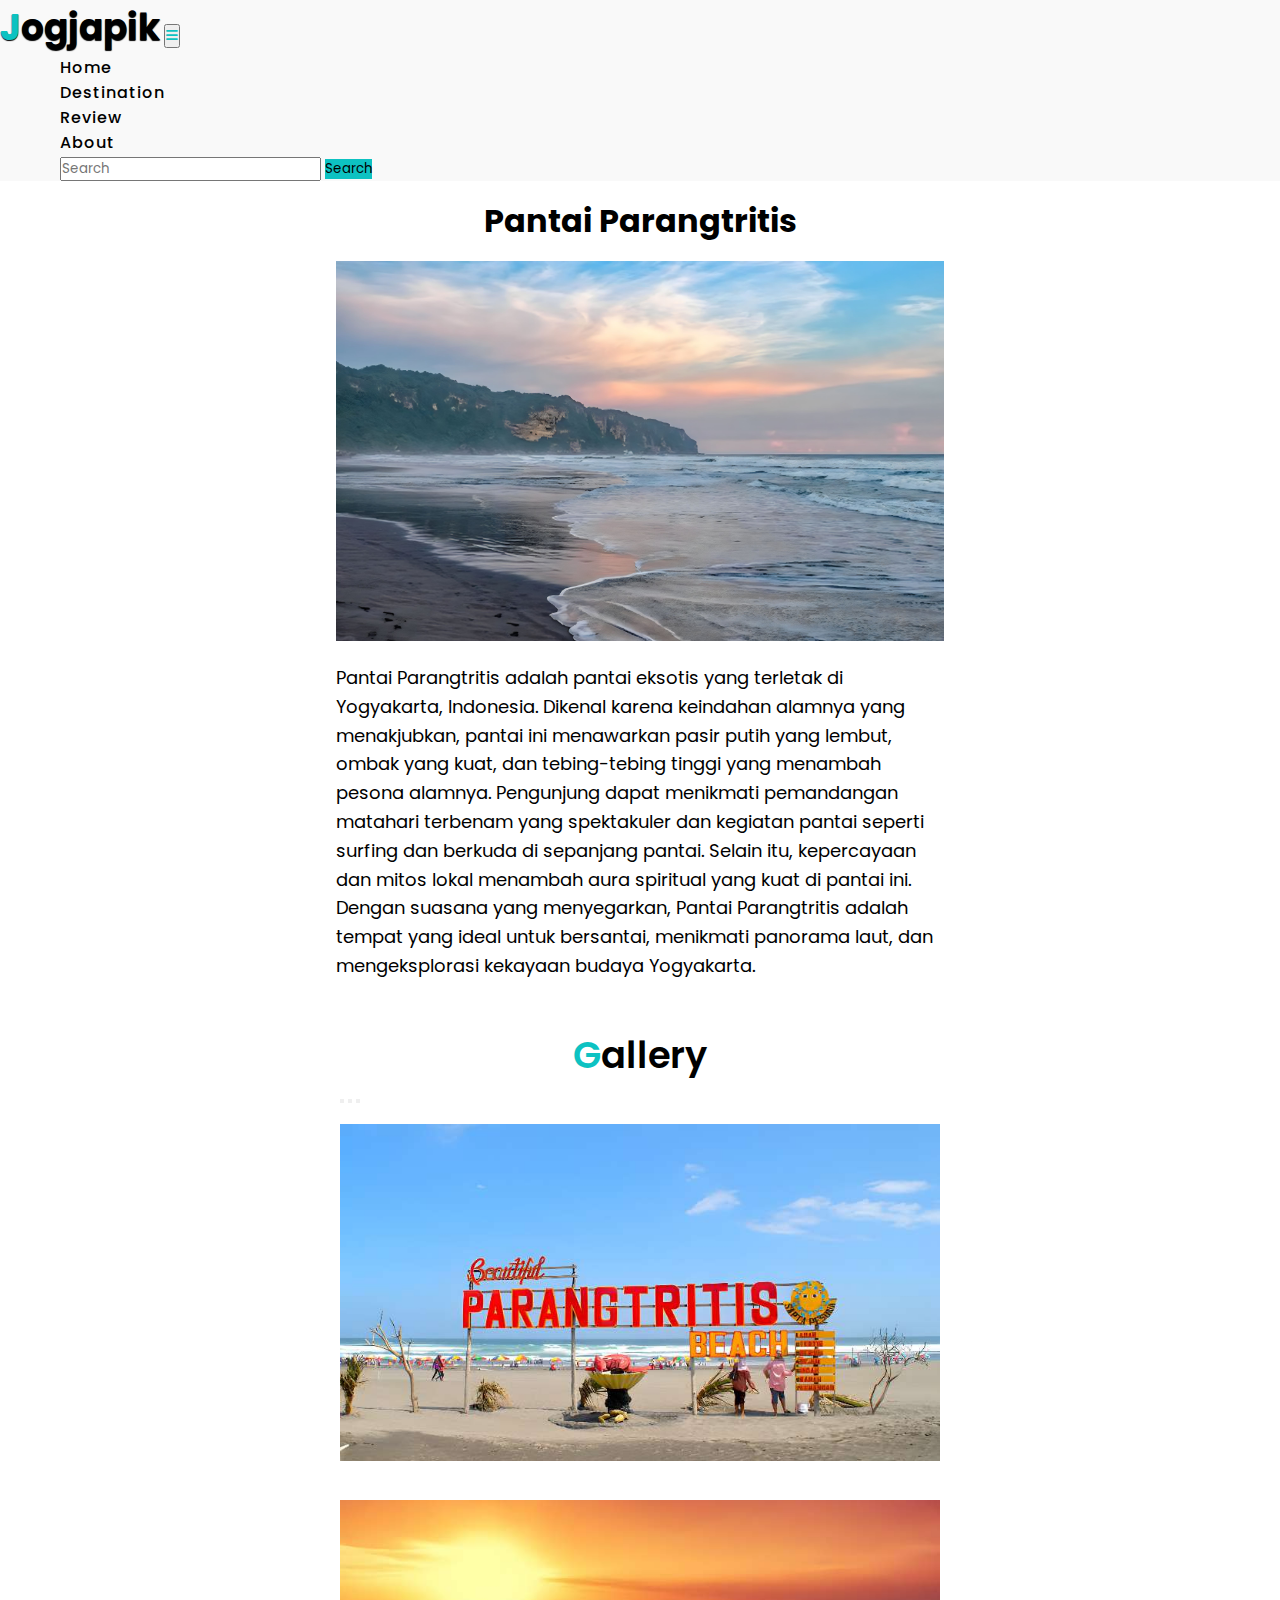
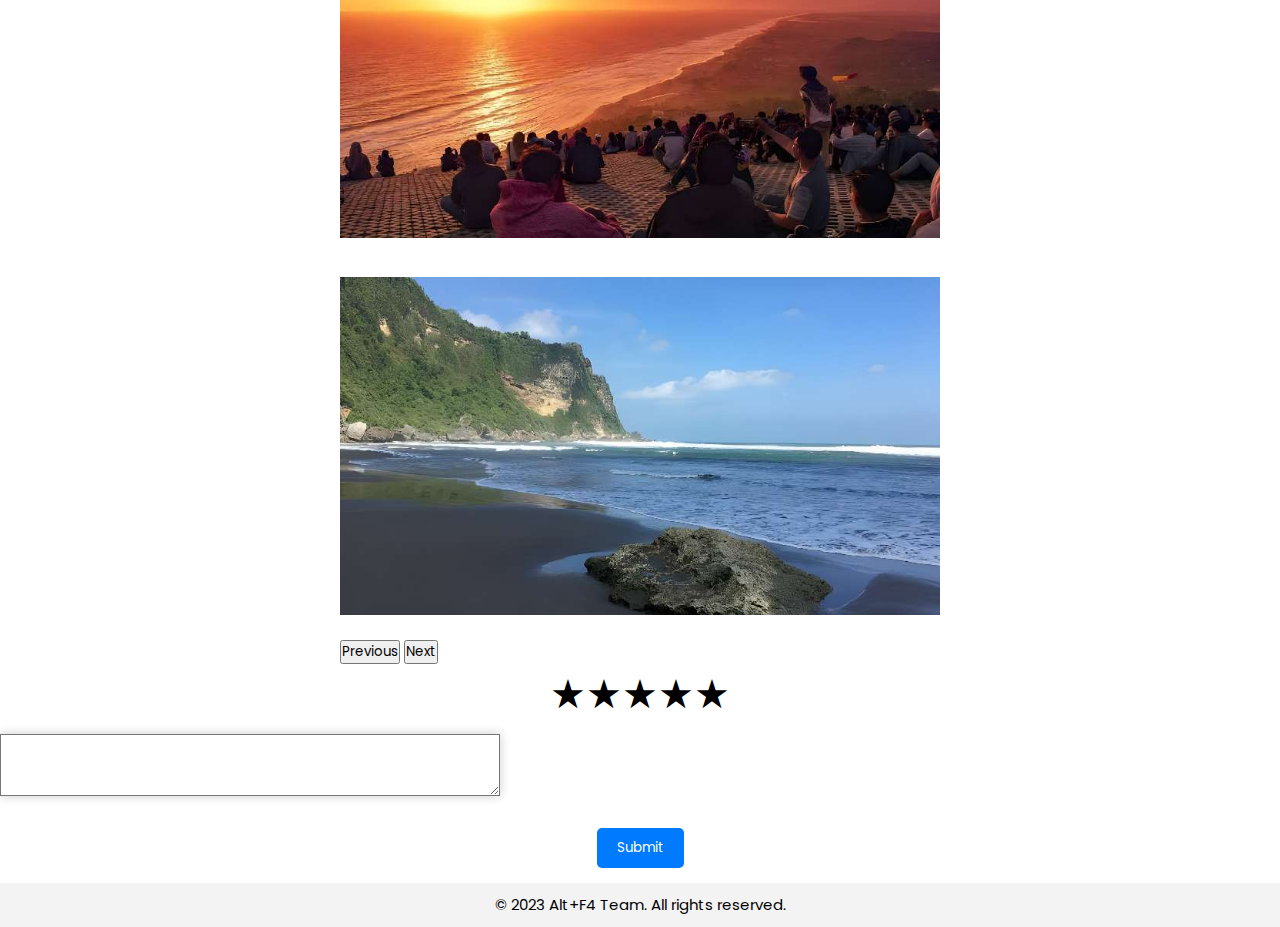
<file: pantaiparangtritis.html>
<!DOCTYPE html>
<html lang="en">

<head>
  <meta charset="UTF-8">
  <meta name="viewport" content="width=device-width, initial-scale=1.0">
  <title>Pantai Parangtritis</title>
  <link href="https://cdn.jsdelivr.net/npm/bootstrap@5.3.0/dist/css/bootstrap.min.css" rel="stylesheet"
    integrity="sha384-9ndCyUaIbzAi2FUVXJi0CjmCapSmO7SnpJef0486qhLnuZ2cdeRhO02iuK6FUUVM" crossorigin="anonymous">
  <link rel="preconnect" href="https://fonts.googleapis.com">
  <link rel="preconnect" href="https://fonts.gstatic.com" crossorigin>
  <link href="https://fonts.googleapis.com/css2?family=Poppins:wght@500&display=swap" rel="stylesheet">
  <link rel="stylesheet" href="https://cdnjs.cloudflare.com/ajax/libs/font-awesome/6.4.0/css/all.min.css">
  <style>
    * {
      margin: 0;
      padding: 0;
      max-width: 100%;
      box-sizing: border-box;
      text-decoration: none;
      list-style: none;
      scroll-behavior: smooth;
      font-family: 'Poppins', sans-serif;
    }


    #navbar {
      background: #f9f9f9;
    }

    #logo {
      font-size: 36px;
      font-weight: 700;
      color: black;
      text-shadow: 0px 1px 1px black;
      margin-bottom: 5px;
    }

    #logo span {
      color: rgb(13, 194, 194);
    }

    .navbar-toggler span {
      color: rgb(13, 194, 194);
    }

    .navbar-nav {
      margin-left: 15px;
    }

    .nav-item .nav-link {
      font-size: 16px;
      font-weight: 500;
      color: black;
      letter-spacing: 1px;
      border-radius: 3px;
      transition: 0.3 ease;
    }

    .nav-item .nav-link:hover {
      background: rgb(13, 194, 194);
    }

    #navbar form button {
      background: rgb(13, 194, 194);
      color: black;
      border: none;
    }

    .container {
      max-width: 40em;
      margin: 0 auto;
      padding: 1em;
    }

    h1 {
      display: flex;
      text-align: center;
      justify-content: center;
      font-weight: bold;
      font-size: 2rem;
    }

    .container span {
      color: rgb(13, 194, 194);
    }

    .main-txt h1 {
      text-align: center;
      margin-top: 30px;
      font-weight: 600;
      font-size: 2.3rem;
    }

    .main-txt span {
      color: rgb(13, 194, 194);
    }

    img {
      max-width: 100%;
      height: auto;
      margin: 1em 0;
    }

    p {
      font-size: 1.125rem;
      line-height: 1.6;
    }

    .rating {
      display: flex;
      justify-content: center;
      font-size: 2.5em;
    }

    .star {
      cursor: pointer;
    }

    .star:hover,
    .star.active {
      color: yellow;
    }

    #carouselExampleIndicators {
      max-width: 600px;
      margin: 0 auto;
    }

    #review-message {
      display: flex;
      justify-content: center;
      font-size: 1.5rem;
    }

    #user-review {
      width: 100%;
      max-width: 500px;
      max-height: 500px;
      margin: 0 auto;
      margin-top: 10px;
      margin-bottom: 15px;
      box-shadow: 0 0 10px rgba(0, 0, 0, 0.2);
    }

    #submit-review {
      display: block;
      margin: 0 auto;
      margin-top: 10px;
      margin-bottom: 15px;
      background-color: #007bff;
      color: #fff;
      border: none;
      border-radius: 5px;
      padding: 10px 20px;
      cursor: pointer;
      transition: background-color 0.3s;
    }

    #submit-review:hover {
      background-color: #0056b3;
    }

    footer {
      display: flex;
      justify-content: center;
      text-align: center;
      padding: 10px;
      background-color: #f3f3f3;
    }

    footer p {
      margin: 0;
      font-size: 15px;
      color: #000;
    }

    @media (min-width:1180px) {
      .navbar-nav {
        margin-left: 60px;
      }
    }
  </style>
</head>

<body>

  <nav class="navbar navbar-expand-lg sticky-top" id="navbar">
    <div class="container-md">
      <a class="navbar-brand" href="#" id="logo"> <span>J</span>ogjapik</a>
      <button class="navbar-toggler" type="button" data-bs-toggle="collapse" data-bs-target="#navbarSupportedContent"
        aria-controls="navbarSupportedContent" aria-expanded="false" aria-label="Toggle navigation">
        <span><i class="fa-solid fa-bars"></i></span>
      </button>
      <div class="collapse navbar-collapse" id="navbarSupportedContent">
        <ul class="navbar-nav me-auto mb-2 lg-0">
          <li class="nav-item mx-4">
            <a class="nav-link" href="index.html">Home</a>
          </li>
          <li class="nav-item mx-4">
            <a class="nav-link" href="index.html#destination">Destination</a>
          </li>
          <li class="nav-item mx-4">
            <a class="nav-link" href="index.html#review">Review</a>
          </li>
          <li class="nav-item mx-4">
            <a class="nav-link" href="index.html#about">About</a>
          </li>
          <form class="d-flex ms-lg-auto mb-2 mb-lg-0" role="search" id="searchForm">
            <input class="form-control me-2" type="search" id="searchInput" placeholder="Search" aria-label="Search">
            <button class="btn btn-outline-success" type="submit">Search</button>
          </form>
      </div>
    </div>
  </nav>

  <div class="container">
    <h1>Pantai Parangtritis</h1>
    <img src="pantai Parangtritis.jpg" alt="">
    <p>
      Pantai Parangtritis adalah pantai eksotis yang terletak di Yogyakarta, Indonesia. Dikenal karena keindahan alamnya
      yang menakjubkan, pantai ini menawarkan pasir putih yang lembut, ombak yang kuat, dan tebing-tebing tinggi yang
      menambah pesona alamnya. Pengunjung dapat menikmati pemandangan matahari terbenam yang spektakuler dan kegiatan
      pantai seperti surfing dan berkuda di sepanjang pantai. Selain itu, kepercayaan dan mitos lokal menambah aura
      spiritual yang kuat di pantai ini. Dengan suasana yang menyegarkan, Pantai Parangtritis adalah tempat yang ideal
      untuk bersantai, menikmati panorama laut, dan mengeksplorasi kekayaan budaya Yogyakarta.
    </p>
  </div>

  <div class="container-carousel">
    <div class="main-txt">
      <h1><span>G</span>allery</h1>
    </div>
    <div id="carouselExampleIndicators" class="carousel slide mx-auto" data-bs-ride="true">
      <div class="carousel-indicators">
        <button type="button" data-bs-target="#carouselExampleIndicators" data-bs-slide-to="0" class="active"
          aria-current="true" aria-label="Slide 1"></button>
        <button type="button" data-bs-target="#carouselExampleIndicators" data-bs-slide-to="1"
          aria-label="Slide 2"></button>
        <button type="button" data-bs-target="#carouselExampleIndicators" data-bs-slide-to="2"
          aria-label="Slide 3"></button>
      </div>
      <div class="carousel-inner">
        <div class="carousel-item active">
          <img src="parang1.jpg" class="d-block w-100" alt="...">
        </div>
        <div class="carousel-item">
          <img src="parang2.jpg" class="d-block w-100" alt="...">
        </div>
        <div class="carousel-item">
          <img src="parang3.jpg" class="d-block w-100" alt="...">
        </div>
      </div>
      <button class="carousel-control-prev" type="button" data-bs-target="#carouselExampleIndicators"
        data-bs-slide="prev">
        <span class="carousel-control-prev-icon" aria-hidden="true"></span>
        <span class="visually-hidden">Previous</span>
      </button>
      <button class="carousel-control-next" type="button" data-bs-target="#carouselExampleIndicators"
        data-bs-slide="next">
        <span class="carousel-control-next-icon" aria-hidden="true"></span>
        <span class="visually-hidden">Next</span>
      </button>
    </div>
  </div>

  <div class="rating">
    <span class="star" data-value="1">&#9733;</span>
    <span class="star" data-value="2">&#9733;</span>
    <span class="star" data-value="3">&#9733;</span>
    <span class="star" data-value="4">&#9733;</span>
    <span class="star" data-value="5">&#9733;</span>
  </div>

  <div class="form-group">
    <textarea class="form-control" id="user-review" rows="3"></textarea>
    <button class="btn btn-primary" id="submit-review">Submit</button>
  </div>

  <footer>
    <p>&copy; 2023 Alt+F4 Team. All rights reserved.</p>
  </footer>




</body>
<script>
  const stars = document.querySelectorAll(".star");
  const reviewMessage = document.getElementById("review-message");

  stars.forEach((star) => {
    star.addEventListener("click", () => {
      const rating = parseInt(star.getAttribute("data-value"));
      highlightStars(rating);
      showReviewMessage(rating);
    });
  });

  function highlightStars(selectedRating) {
    stars.forEach((star) => {
      const rating = parseInt(star.getAttribute("data-value"));
      if (rating <= selectedRating) {
        star.classList.add("active");
      } else {
        star.classList.remove("active");
      }
    });
  }

  function showReviewMessage(rating) {
    let message = "";
    switch (rating) {
      case 1:
        message = "Sangat kecewa";
        break;
      case 2:
        message = "Kecewa";
        break;
      case 3:
        message = "Netral";
        break;
      case 4:
        message = "Bagus";
        break;
      case 5:
        message = "Sangat bagus";
        break;
      default:
        message = "Silakan pilih rating dari 1 hingga 5.";
    }
    reviewMessage.textContent = message;
  }


</script>
<script src="main.js"></script>
<script src="https://cdn.jsdelivr.net/npm/bootstrap@5.3.0/dist/js/bootstrap.bundle.min.js"
  integrity="sha384-geWF76RCwLtnZ8qwWowPQNguL3RmwHVBC9FhGdlKrxdiJJigb/j/68SIy3Te4Bkz" crossorigin="anonymous"></script>

</html>
</file>
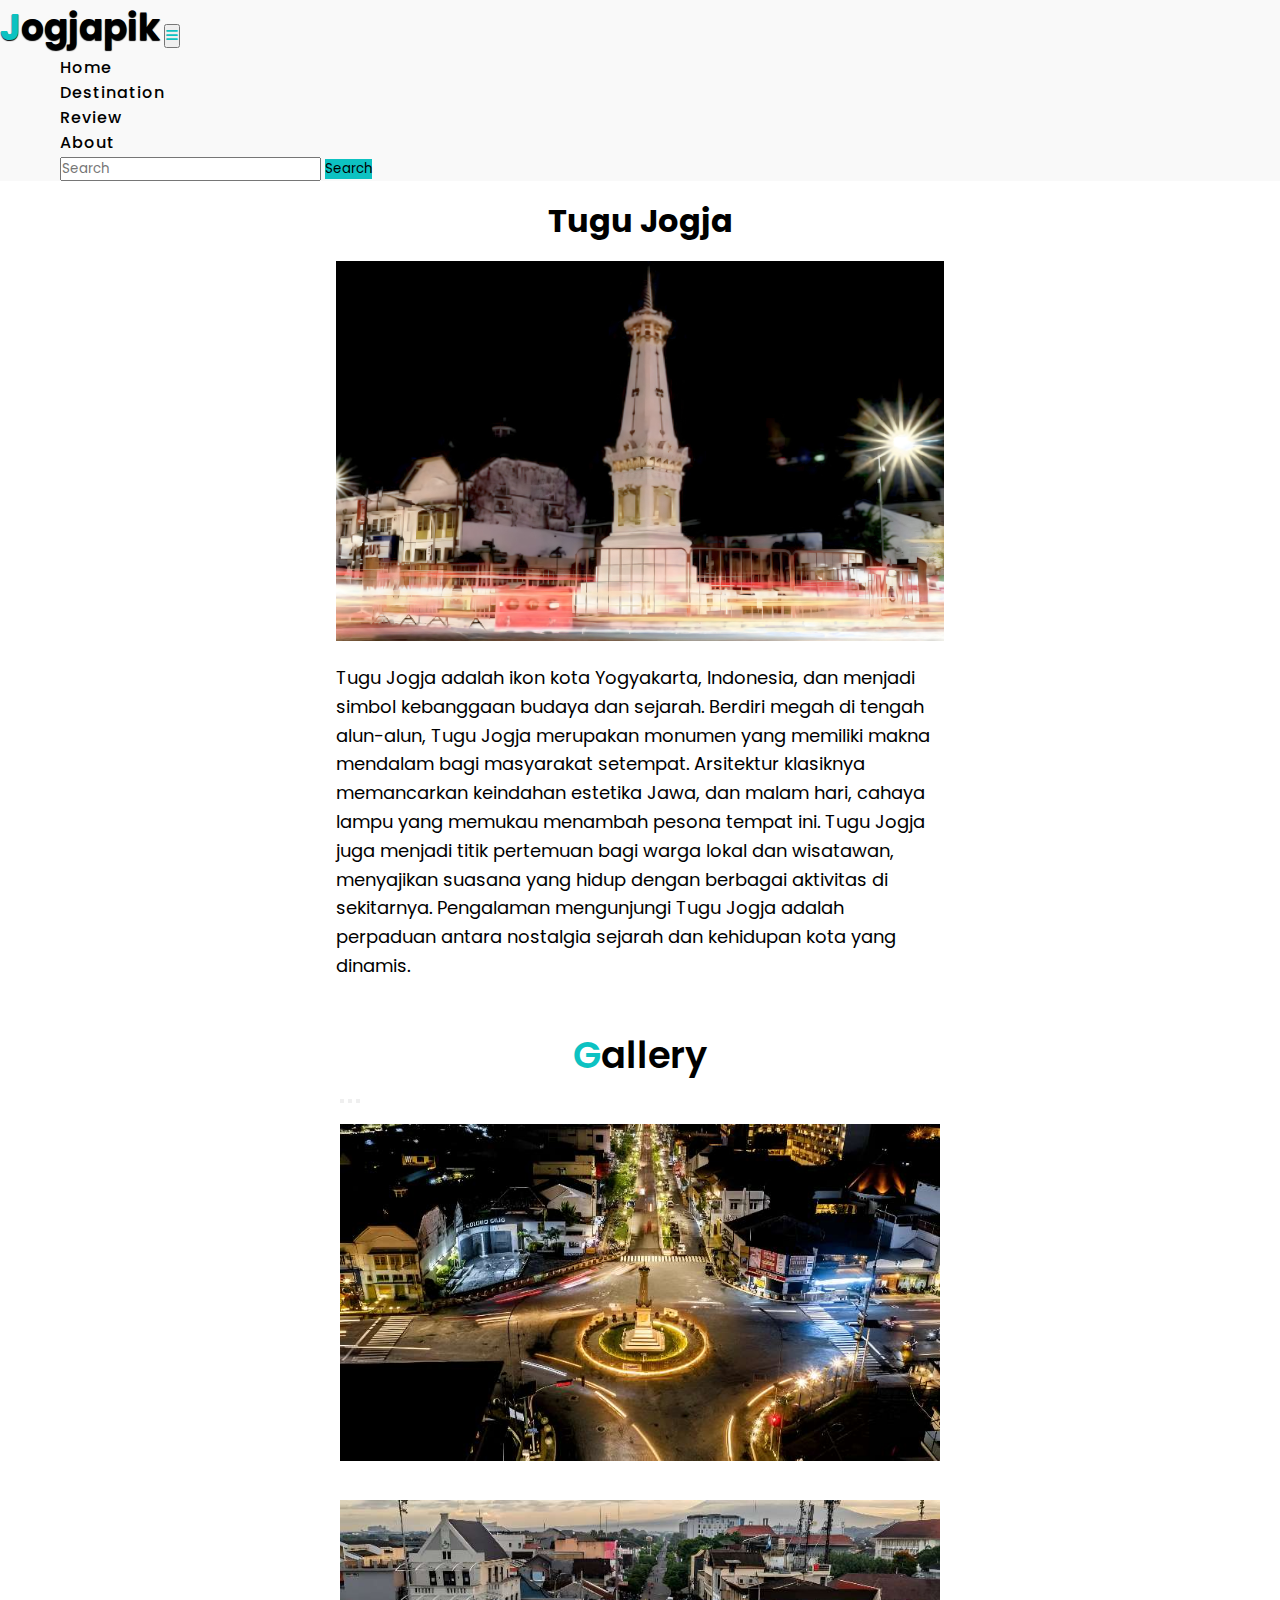
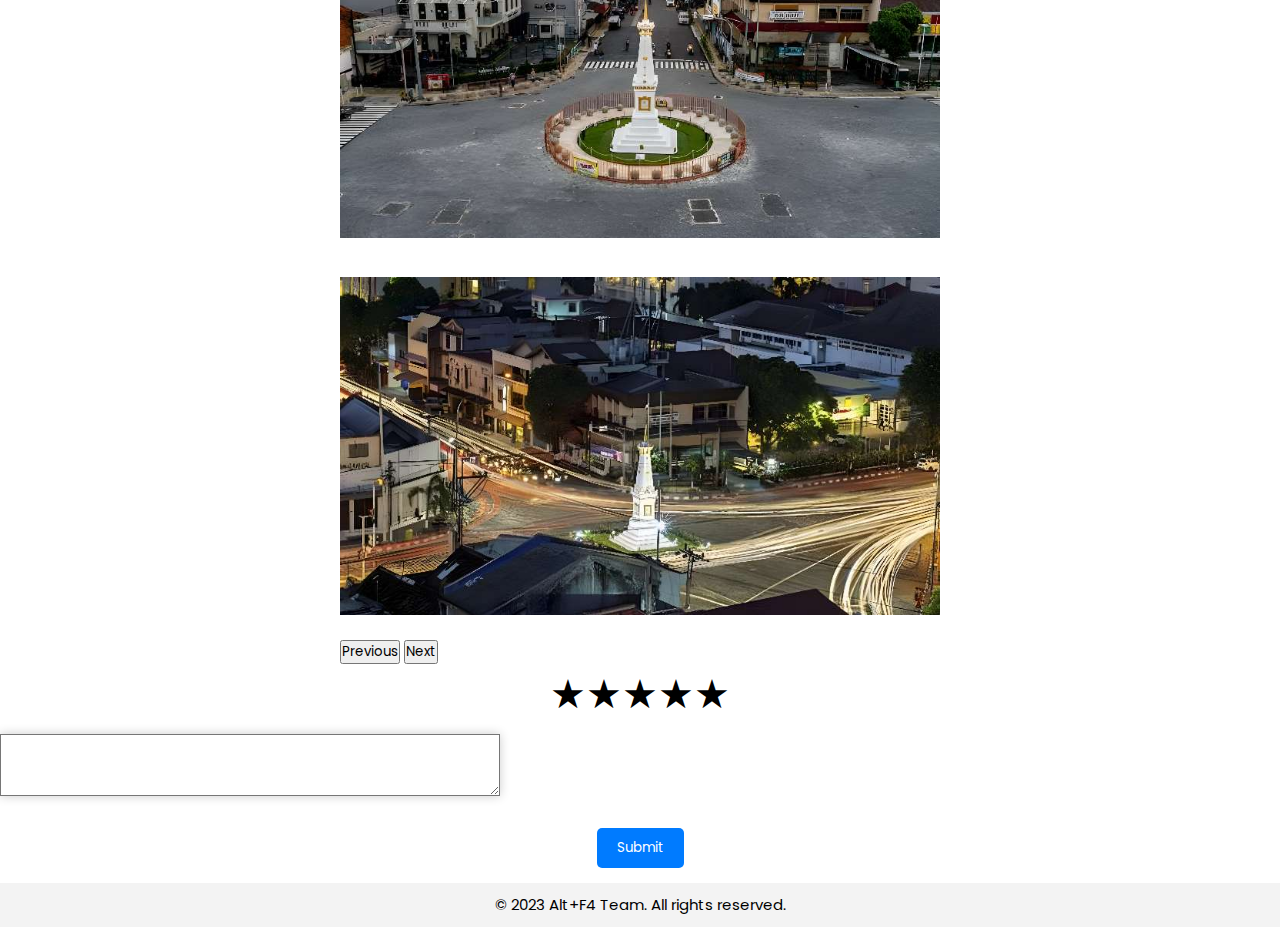
<file: tugujogja.html>
<!DOCTYPE html>
<html lang="en">

<head>
  <meta charset="UTF-8">
  <meta name="viewport" content="width=device-width, initial-scale=1.0">
  <title>Tugu Jogja</title>
  <link href="https://cdn.jsdelivr.net/npm/bootstrap@5.3.0/dist/css/bootstrap.min.css" rel="stylesheet"
    integrity="sha384-9ndCyUaIbzAi2FUVXJi0CjmCapSmO7SnpJef0486qhLnuZ2cdeRhO02iuK6FUUVM" crossorigin="anonymous">
  <link rel="preconnect" href="https://fonts.googleapis.com">
  <link rel="preconnect" href="https://fonts.gstatic.com" crossorigin>
  <link href="https://fonts.googleapis.com/css2?family=Poppins:wght@500&display=swap" rel="stylesheet">
  <link rel="stylesheet" href="https://cdnjs.cloudflare.com/ajax/libs/font-awesome/6.4.0/css/all.min.css">
  <style>
    * {
      margin: 0;
      padding: 0;
      max-width: 100%;
      box-sizing: border-box;
      text-decoration: none;
      list-style: none;
      scroll-behavior: smooth;
      font-family: 'Poppins', sans-serif;
    }


    #navbar {
      background: #f9f9f9;
    }

    #logo {
      font-size: 36px;
      font-weight: 700;
      color: black;
      text-shadow: 0px 1px 1px black;
      margin-bottom: 5px;
    }

    #logo span {
      color: rgb(13, 194, 194);
    }

    .navbar-toggler span {
      color: rgb(13, 194, 194);
    }

    .navbar-nav {
      margin-left: 15px;
    }

    .nav-item .nav-link {
      font-size: 16px;
      font-weight: 500;
      color: black;
      letter-spacing: 1px;
      border-radius: 3px;
      transition: 0.3 ease;
    }

    .nav-item .nav-link:hover {
      background: rgb(13, 194, 194);
    }

    #navbar form button {
      background: rgb(13, 194, 194);
      color: black;
      border: none;
    }

    .container {
      max-width: 40em;
      margin: 0 auto;
      padding: 1em;
    }

    h1 {
      display: flex;
      text-align: center;
      justify-content: center;
      font-weight: bold;
      font-size: 2rem;
    }

    .container span {
      color: rgb(13, 194, 194);
    }

    .main-txt h1 {
      text-align: center;
      margin-top: 30px;
      font-weight: 600;
      font-size: 2.3rem;
    }

    .main-txt span {
      color: rgb(13, 194, 194);
    }

    img {
      max-width: 100%;
      height: auto;
      margin: 1em 0;
    }

    p {
      font-size: 1.125rem;
      line-height: 1.6;
    }

    .rating {
      display: flex;
      justify-content: center;
      font-size: 2.5em;
    }

    .star {
      cursor: pointer;
    }

    .star:hover,
    .star.active {
      color: yellow;
    }

    #carouselExampleIndicators {
      max-width: 600px;
      margin: 0 auto;
    }

    #review-message {
      display: flex;
      justify-content: center;
      font-size: 1.5rem;
    }

    #user-review {
      width: 100%;
      max-width: 500px;
      max-height: 500px;
      margin: 0 auto;
      margin-top: 10px;
      margin-bottom: 15px;
      box-shadow: 0 0 10px rgba(0, 0, 0, 0.2);
    }

    #submit-review {
      display: block;
      margin: 0 auto;
      margin-top: 10px;
      margin-bottom: 15px;
      background-color: #007bff;
      color: #fff;
      border: none;
      border-radius: 5px;
      padding: 10px 20px;
      cursor: pointer;
      transition: background-color 0.3s;
    }

    #submit-review:hover {
      background-color: #0056b3;
    }

    footer {
      display: flex;
      justify-content: center;
      text-align: center;
      padding: 10px;
      background-color: #f3f3f3;
    }

    footer p {
      margin: 0;
      font-size: 15px;
      color: #000;
    }

    @media (min-width:1180px) {
      .navbar-nav {
        margin-left: 60px;
      }
    }
  </style>
</head>

<body>

  <nav class="navbar navbar-expand-lg sticky-top" id="navbar">
    <div class="container-md">
      <a class="navbar-brand" href="#" id="logo"> <span>J</span>ogjapik</a>
      <button class="navbar-toggler" type="button" data-bs-toggle="collapse" data-bs-target="#navbarSupportedContent"
        aria-controls="navbarSupportedContent" aria-expanded="false" aria-label="Toggle navigation">
        <span><i class="fa-solid fa-bars"></i></span>
      </button>
      <div class="collapse navbar-collapse" id="navbarSupportedContent">
        <ul class="navbar-nav me-auto mb-2 lg-0">
          <li class="nav-item mx-4">
            <a class="nav-link" href="index.html">Home</a>
          </li>
          <li class="nav-item mx-4">
            <a class="nav-link" href="index.html#destination">Destination</a>
          </li>
          <li class="nav-item mx-4">
            <a class="nav-link" href="index.html#review">Review</a>
          </li>
          <li class="nav-item mx-4">
            <a class="nav-link" href="index.html#about">About</a>
          </li>
          <form class="d-flex ms-lg-auto mb-2 mb-lg-0" role="search" id="searchForm">
            <input class="form-control me-2" type="search" id="searchInput" placeholder="Search" aria-label="Search">
            <button class="btn btn-outline-success" type="submit">Search</button>
          </form>
      </div>
    </div>
  </nav>

  <div class="container">
    <h1>Tugu Jogja</h1>
    <img src="tugu jogja.jpg" alt="">
    <p>
      Tugu Jogja adalah ikon kota Yogyakarta, Indonesia, dan menjadi simbol kebanggaan budaya dan sejarah. Berdiri megah
      di tengah alun-alun, Tugu Jogja merupakan monumen yang memiliki makna mendalam bagi masyarakat setempat.
      Arsitektur klasiknya memancarkan keindahan estetika Jawa, dan malam hari, cahaya lampu yang memukau menambah
      pesona tempat ini. Tugu Jogja juga menjadi titik pertemuan bagi warga lokal dan wisatawan, menyajikan suasana yang
      hidup dengan berbagai aktivitas di sekitarnya. Pengalaman mengunjungi Tugu Jogja adalah perpaduan antara nostalgia
      sejarah dan kehidupan kota yang dinamis.
    </p>
  </div>

  <div class="container-carousel">
    <div class="main-txt">
      <h1><span>G</span>allery</h1>
    </div>
    <div id="carouselExampleIndicators" class="carousel slide mx-auto" data-bs-ride="true">
      <div class="carousel-indicators">
        <button type="button" data-bs-target="#carouselExampleIndicators" data-bs-slide-to="0" class="active"
          aria-current="true" aria-label="Slide 1"></button>
        <button type="button" data-bs-target="#carouselExampleIndicators" data-bs-slide-to="1"
          aria-label="Slide 2"></button>
        <button type="button" data-bs-target="#carouselExampleIndicators" data-bs-slide-to="2"
          aria-label="Slide 3"></button>
      </div>
      <div class="carousel-inner">
        <div class="carousel-item active">
          <img src="tugu1.jpg" class="d-block w-100" alt="...">
        </div>
        <div class="carousel-item">
          <img src="tugu2.jpg" class="d-block w-100" alt="...">
        </div>
        <div class="carousel-item">
          <img src="tugu3.jpg" class="d-block w-100" alt="...">
        </div>
      </div>
      <button class="carousel-control-prev" type="button" data-bs-target="#carouselExampleIndicators"
        data-bs-slide="prev">
        <span class="carousel-control-prev-icon" aria-hidden="true"></span>
        <span class="visually-hidden">Previous</span>
      </button>
      <button class="carousel-control-next" type="button" data-bs-target="#carouselExampleIndicators"
        data-bs-slide="next">
        <span class="carousel-control-next-icon" aria-hidden="true"></span>
        <span class="visually-hidden">Next</span>
      </button>
    </div>
  </div>

  <div class="rating">
    <span class="star" data-value="1">&#9733;</span>
    <span class="star" data-value="2">&#9733;</span>
    <span class="star" data-value="3">&#9733;</span>
    <span class="star" data-value="4">&#9733;</span>
    <span class="star" data-value="5">&#9733;</span>
  </div>

  <div class="form-group">
    <textarea class="form-control" id="user-review" rows="3"></textarea>
    <button class="btn btn-primary" id="submit-review">Submit</button>
  </div>

  <footer>
    <p>&copy; 2023 Alt+F4 Team. All rights reserved.</p>
  </footer>




</body>
<script>
  const stars = document.querySelectorAll(".star");
  const reviewMessage = document.getElementById("review-message");

  stars.forEach((star) => {
    star.addEventListener("click", () => {
      const rating = parseInt(star.getAttribute("data-value"));
      highlightStars(rating);
      showReviewMessage(rating);
    });
  });

  function highlightStars(selectedRating) {
    stars.forEach((star) => {
      const rating = parseInt(star.getAttribute("data-value"));
      if (rating <= selectedRating) {
        star.classList.add("active");
      } else {
        star.classList.remove("active");
      }
    });
  }

  function showReviewMessage(rating) {
    let message = "";
    switch (rating) {
      case 1:
        message = "Sangat kecewa";
        break;
      case 2:
        message = "Kecewa";
        break;
      case 3:
        message = "Netral";
        break;
      case 4:
        message = "Bagus";
        break;
      case 5:
        message = "Sangat bagus";
        break;
    }
    reviewMessage.textContent = message;
  }

</script>
<script src="main.js"></script>
<script src="https://cdn.jsdelivr.net/npm/bootstrap@5.3.0/dist/js/bootstrap.bundle.min.js"
  integrity="sha384-geWF76RCwLtnZ8qwWowPQNguL3RmwHVBC9FhGdlKrxdiJJigb/j/68SIy3Te4Bkz" crossorigin="anonymous"></script>

</html>
</file>
<file: style.css>
* {
    margin: 0;
    padding: 0;
    max-width: 100%;
    box-sizing: border-box;
    text-decoration: none;
    list-style: none;
    scroll-behavior: smooth;
    font-family: 'Poppins', sans-serif;
}

#navbar {
    background: #f9f9f9;
}

#logo {
    font-size: 36px;
    font-weight: 700;
    color: black;
    text-shadow: 0px 1px 1px black;
    margin-bottom: 5px;
}

#logo span {
    color: rgb(13, 194, 194);
}

.navbar-toggler span {
    color: rgb(13, 194, 194);
}

.navbar-nav {
    margin-left: 15px;
}

.nav-item .nav-link {
    font-size: 16px;
    font-weight: 500;
    color: black;
    letter-spacing: 1px;
    border-radius: 3px;
    transition: 0.3 ease;
}

.nav-item .nav-link:hover {
    background: rgb(13, 194, 194);
}

#navbar form button {
    background: rgb(13, 194, 194);
    color: black;
    border: none;
}

.home {
    width: 100%;
    height: 100vh;
    background-image: linear-gradient(rgba(0, 0, 0, 0.3), rgba(0, 0, 0, 0.2)), url(home.jpg);
    background-repeat: no-repeat;
    background-size: cover;
}

.home .content {
    text-align: center;
    justify-content: center;
    padding-top: 200px;
}

.home .content h5 {
    display: flex;
    justify-content: center;
    align-items: center;
    color: #fff;
    font-size: 2.3rem;
    font-weight: 500;
    text-shadow: 0px 1px 1px black;
}

.home .content h1 {
    display: flex;
    justify-content: center;
    align-items: center;
    color: #fff;
    font-size: 4.3rem;
    font-weight: 600;
    text-shadow: 0px 1px 1px black;
    margin-top: 5px;
    margin-left: 8px;
}

.home .content p {
    display: flex;
    justify-content: center;
    align-items: center;
    color: #fff;
    font-size: 1rem;
    font-weight: 200;
    text-shadow: 0px 1px 1px black;
    margin-bottom: 30px;
    margin-top: 5px;
}

.home .content a {
    padding: 10px;
    background: #000e2e;
    color: white;
    letter-spacing: 2px;
    font-weight: 500;
    border-radius: 5px;
    text-decoration: none;
    transition: 0.5s;
}

.home .content a:hover {
    background: #024d86;
}


@media (max-width:850px) {
    .home {
        background-position: 50%;
    }
}

@media (max-width:450px) {
    .home .content h5 {
        font-size: 25px;
    }

    .home .content h1 {
        font-size: 38px;
    }

    .home .content p {
        font-size: 13px;
    }
}

@media (min-width:1180px) {
    .navbar-nav {
        margin-left: 60px;
    }
}

.main-txt h1 {
    text-align: center;
    margin-top: 30px;
    font-weight: 600;
}

.main-txt span {
    color: rgb(13, 194, 194);
}

.destination .card {
    border-radius: 5px;
    border: none;
    box-shadow: rgba(0, 0, 0, 0.1) 0px 4px 12px;
}

.destination .card:hover {
    transition: .4s;
    transform: scale(1.1);
}

.destination .card img {
    border-radius: 5px;
}

.destination .card .card-body {
    background: transparent;
}

.destination .card .card-body h3 {
    font-size: 25px;
    font-weight: 600;
}

.destination .card .card-body p {
    font-size: 15px;
}

.review-heading h1 {
    text-align: center;
    margin-top: 30px;
    font-weight: 600;
}

.review-heading span {
    color: rgb(13, 194, 194);
}


.row {
    display: flex;
    justify-content: center;
    align-items: center;
}

.review-box-container {
    display: flex;
    justify-content: center;
    align-items: center;
    flex-wrap: wrap;
    width: 100%;
}

.review-box {
    width: 500px;
    box-shadow: 2px 2px 30px rgba(0, 0, 0, 0.1);
    background-color: #fff;
    padding: 10px;
    margin: 15px;
    cursor: pointer;
}

.profile-img {
    width: 50px;
    height: 50px;
    border-radius: 50%;
    overflow: hidden;
    margin-right: 10px;
}

.profile-img img {
    width: 100%;
    height: 100%;
    object-fit: cover;
    object-position: center;
}

.profile {
    display: flex;
    align-items: center;
}

.username {
    display: flex;
    flex-direction: column;
}

.username strong {
    color: #3d3d3d;
    font-size: 1.1rem;
    letter-spacing: 0.5px;
}

.username span {
    font-size: 0.8rem;
    color: #979797;
}

.reviews {
    color: yellow;
}

.box-top {
    display: flex;
    justify-content: space-between;
    align-items: center;
    margin-bottom: 20px;
}

.comments p {
    font-size: 0.9rem;
    color: #4b4b4b;
}

.container-about {
    margin-top: 50px;
}

.headerab {
    text-align: center;
    background-color: #2980b9;
    color: #fff;
    padding: 2rem 0;
}

.profile-pic {
    border-radius: 50%;
    width: 12.5rem;
    height: 12.5rem;
    object-fit: cover;
    margin: 1rem auto;
    display: block;
    box-shadow: 0 0 10px rgba(0, 0, 0, 0.2);
}

.about-me {
    max-width: 800px;
    margin: 2rem auto;
    padding: 1rem;
    background-color: #fff;
    box-shadow: 0 0 10px rgba(0, 0, 0, 0.1);
    border-radius: 5px;
    text-align: center;
}

.about-me h1 {
    display: inline-block;
    align-items: center;
    color: black;
    font-weight: 600;
    padding-bottom: 0.5rem;
}

.about-me span {
    color: rgb(13, 194, 194);
}

.about-me p {
    text-align: left;
}

#read-more-btn {
    border: 2px solid transparent;
    background: rgb(13, 194, 194);
    text-decoration: none;
    padding: 5px 10px;
    color: black;
    font-weight: 600;
    border-radius: 50px;
}

#read-more-btn:hover {
    color: rgb(13, 194, 194);
    transition: .3s;
    transform: scale(1.1);
    background-color: transparent;
    border: 2px solid rgb(13, 194, 194);
}

footer {
    padding: 10px;
    background-color: #f3f3f3;
}

footer p {
    display: flex;
    align-items: center;
    justify-content: center;
    font-size: 15px;
    color: #000;
    margin: 0;
}

@media (min-width:768px) {
    .box-top {
        flex-wrap: wrap;
        margin-bottom: 10px;
    }

    .reviews {
        margin-top: 18px;
    }
}


@media (max-width:386px) {
    .box-top {
        flex-wrap: wrap;
        margin-bottom: 10px;
    }

    .reviews {
        margin-top: 18px;
    }
}

@media (max-width:991px) {
    .destination .card .card-body h3 {
        font-size: 17px;
        font-weight: 600;
    }

    .navbar-collapse .navbar-nav {
        margin-left: 0;
    }

    .navbar-collapse .nav-item {
        margin-right: auto;
    }
}
</file>
